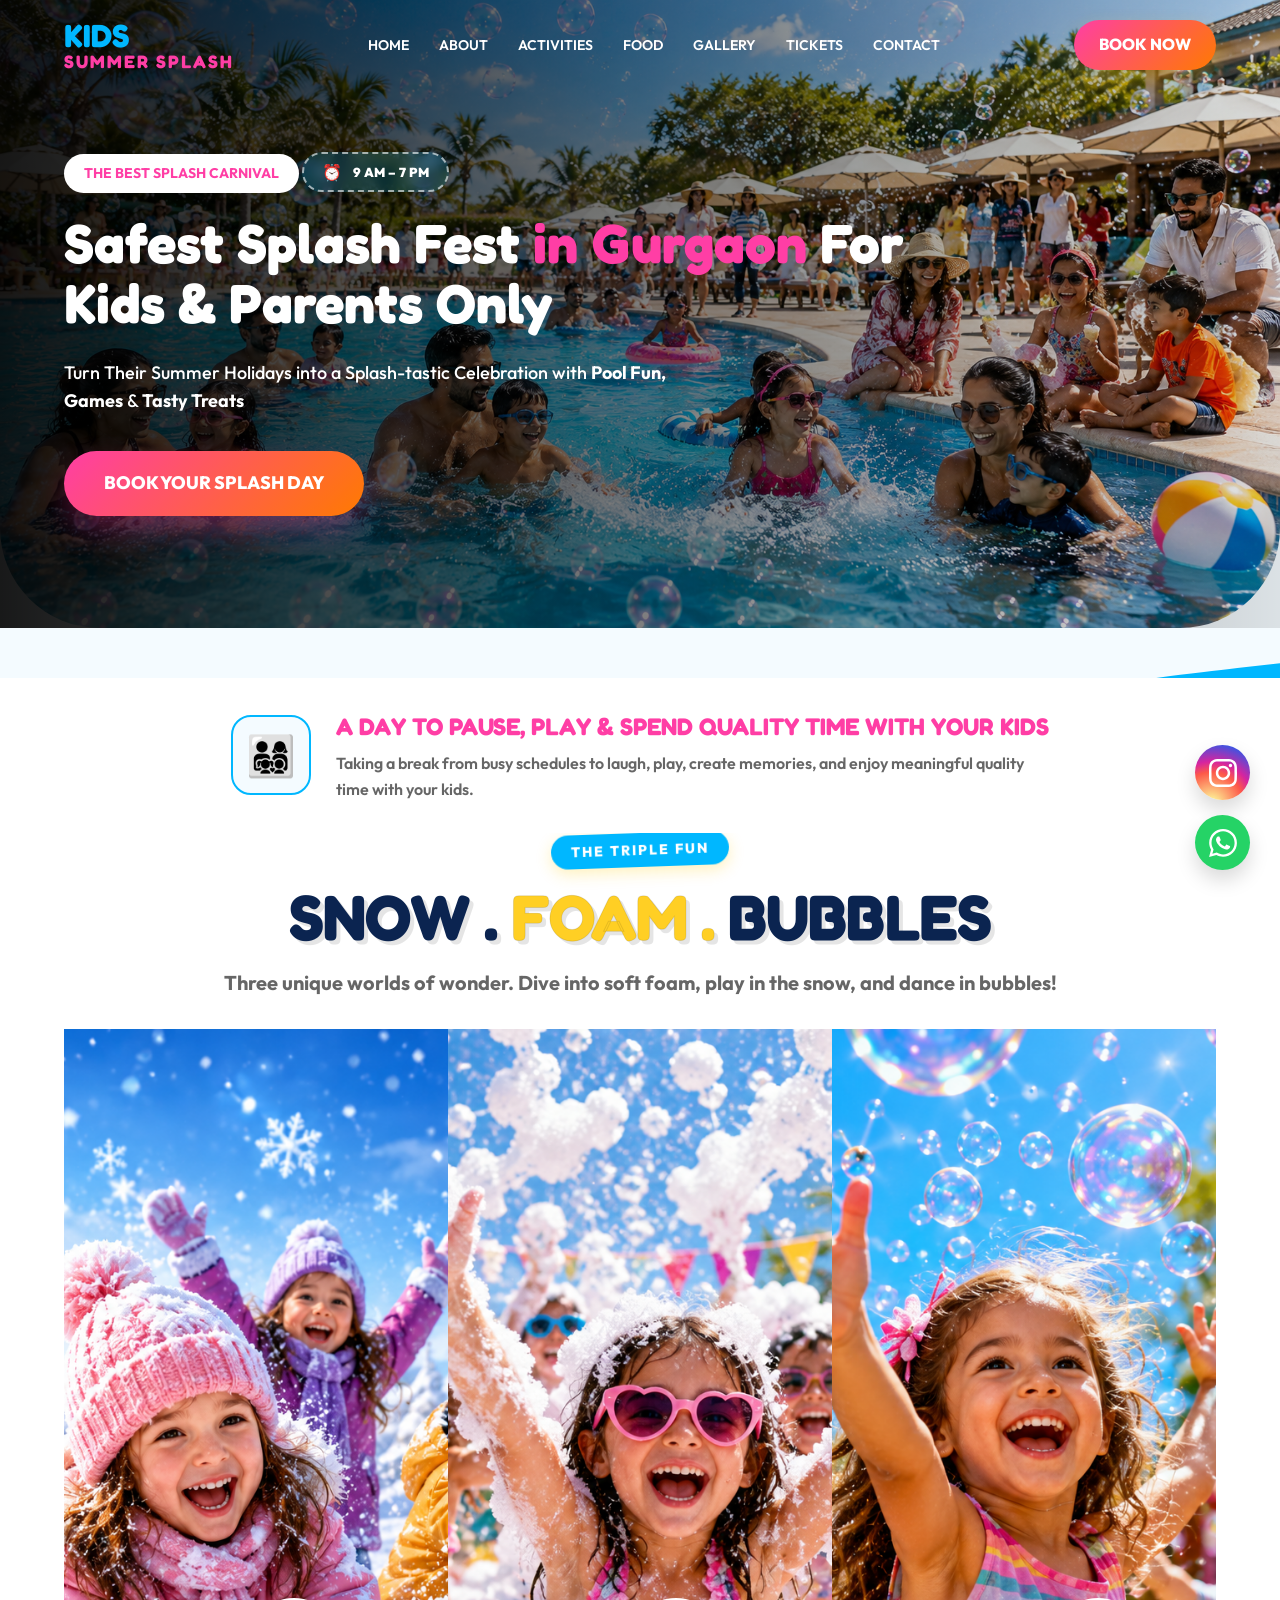
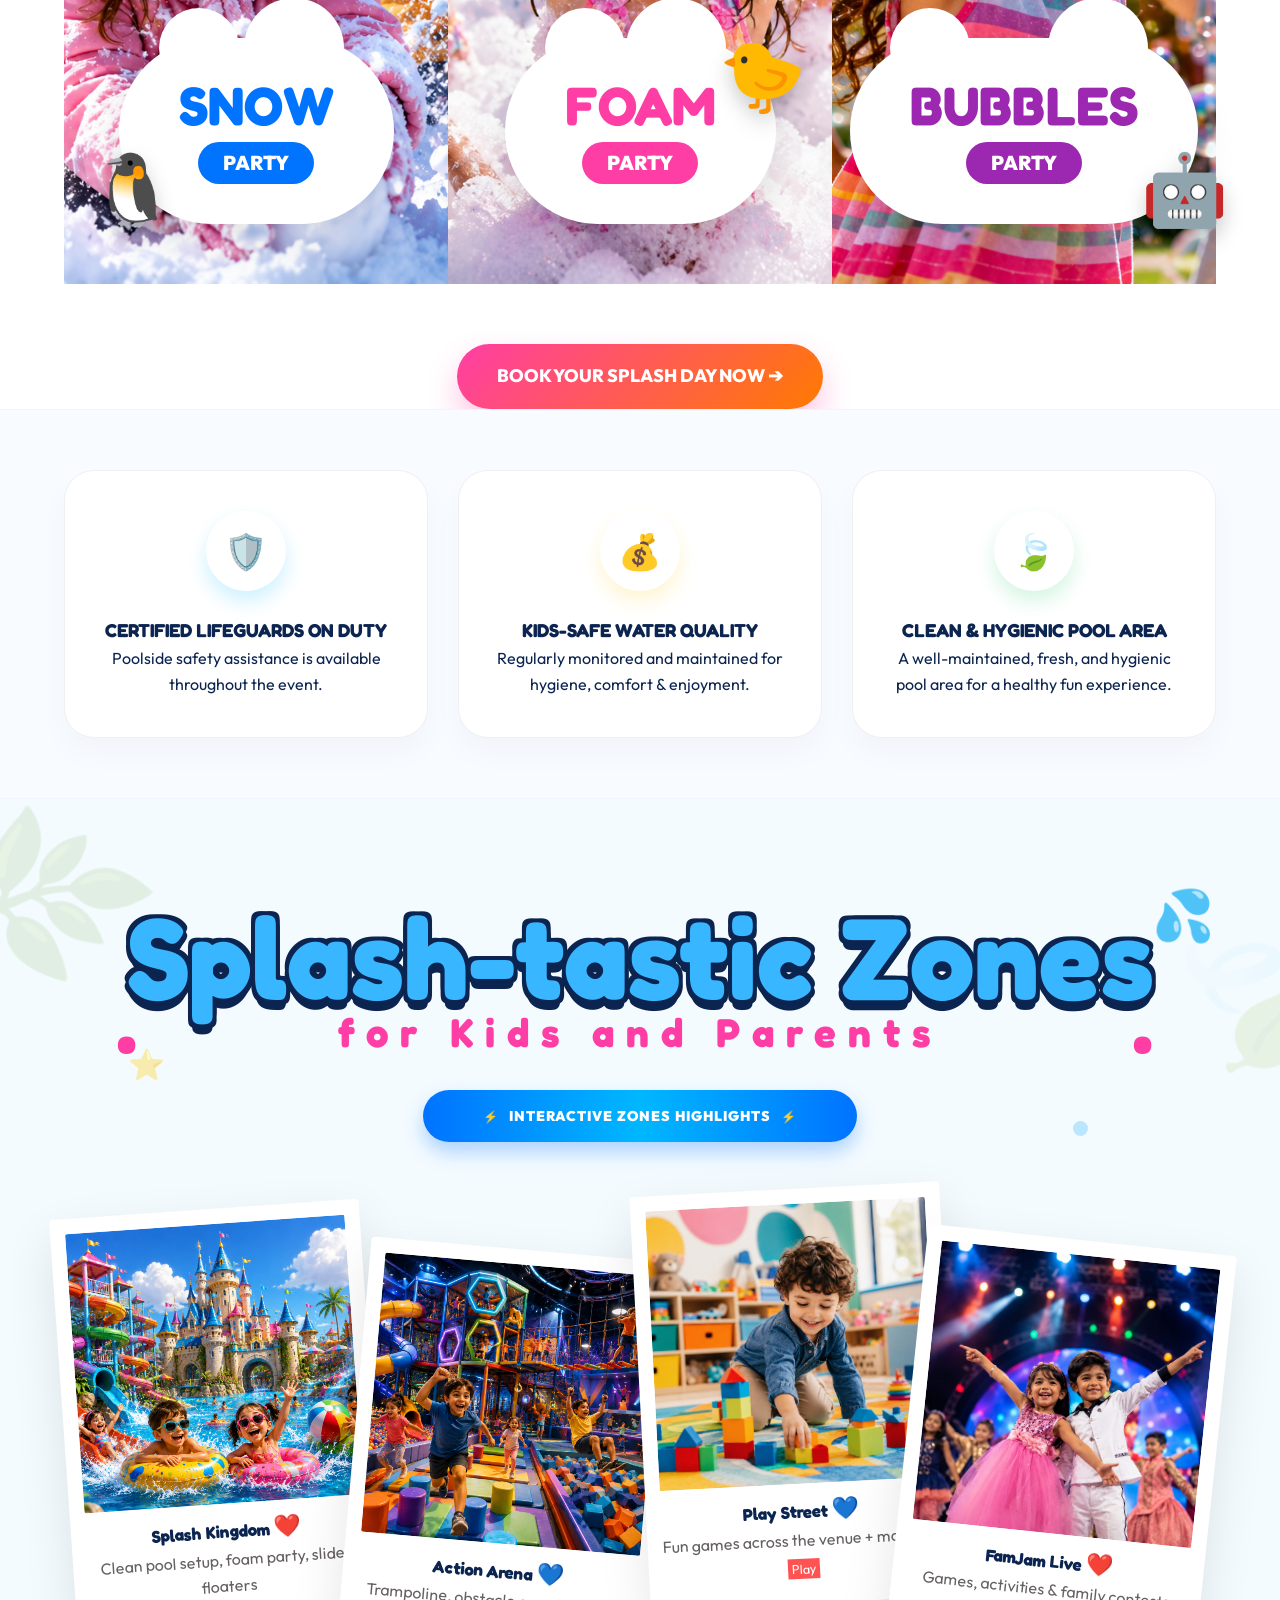
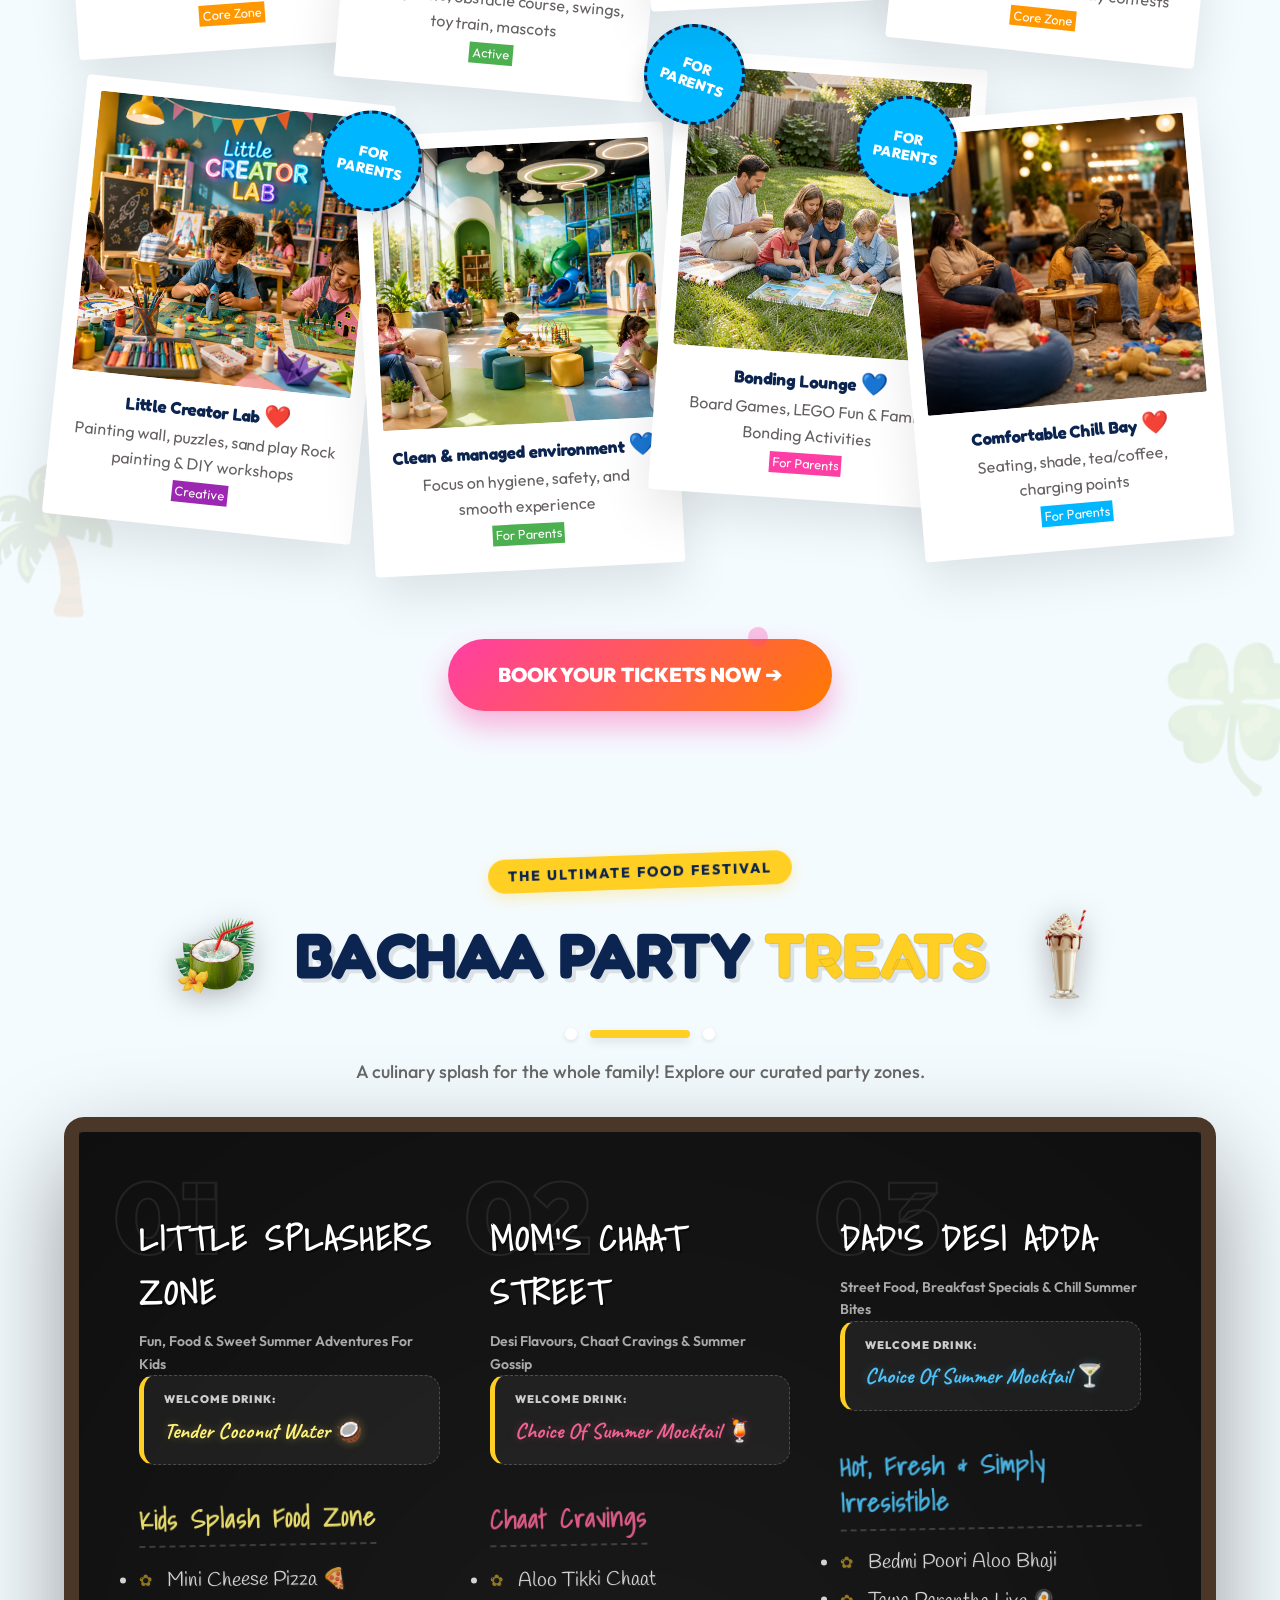
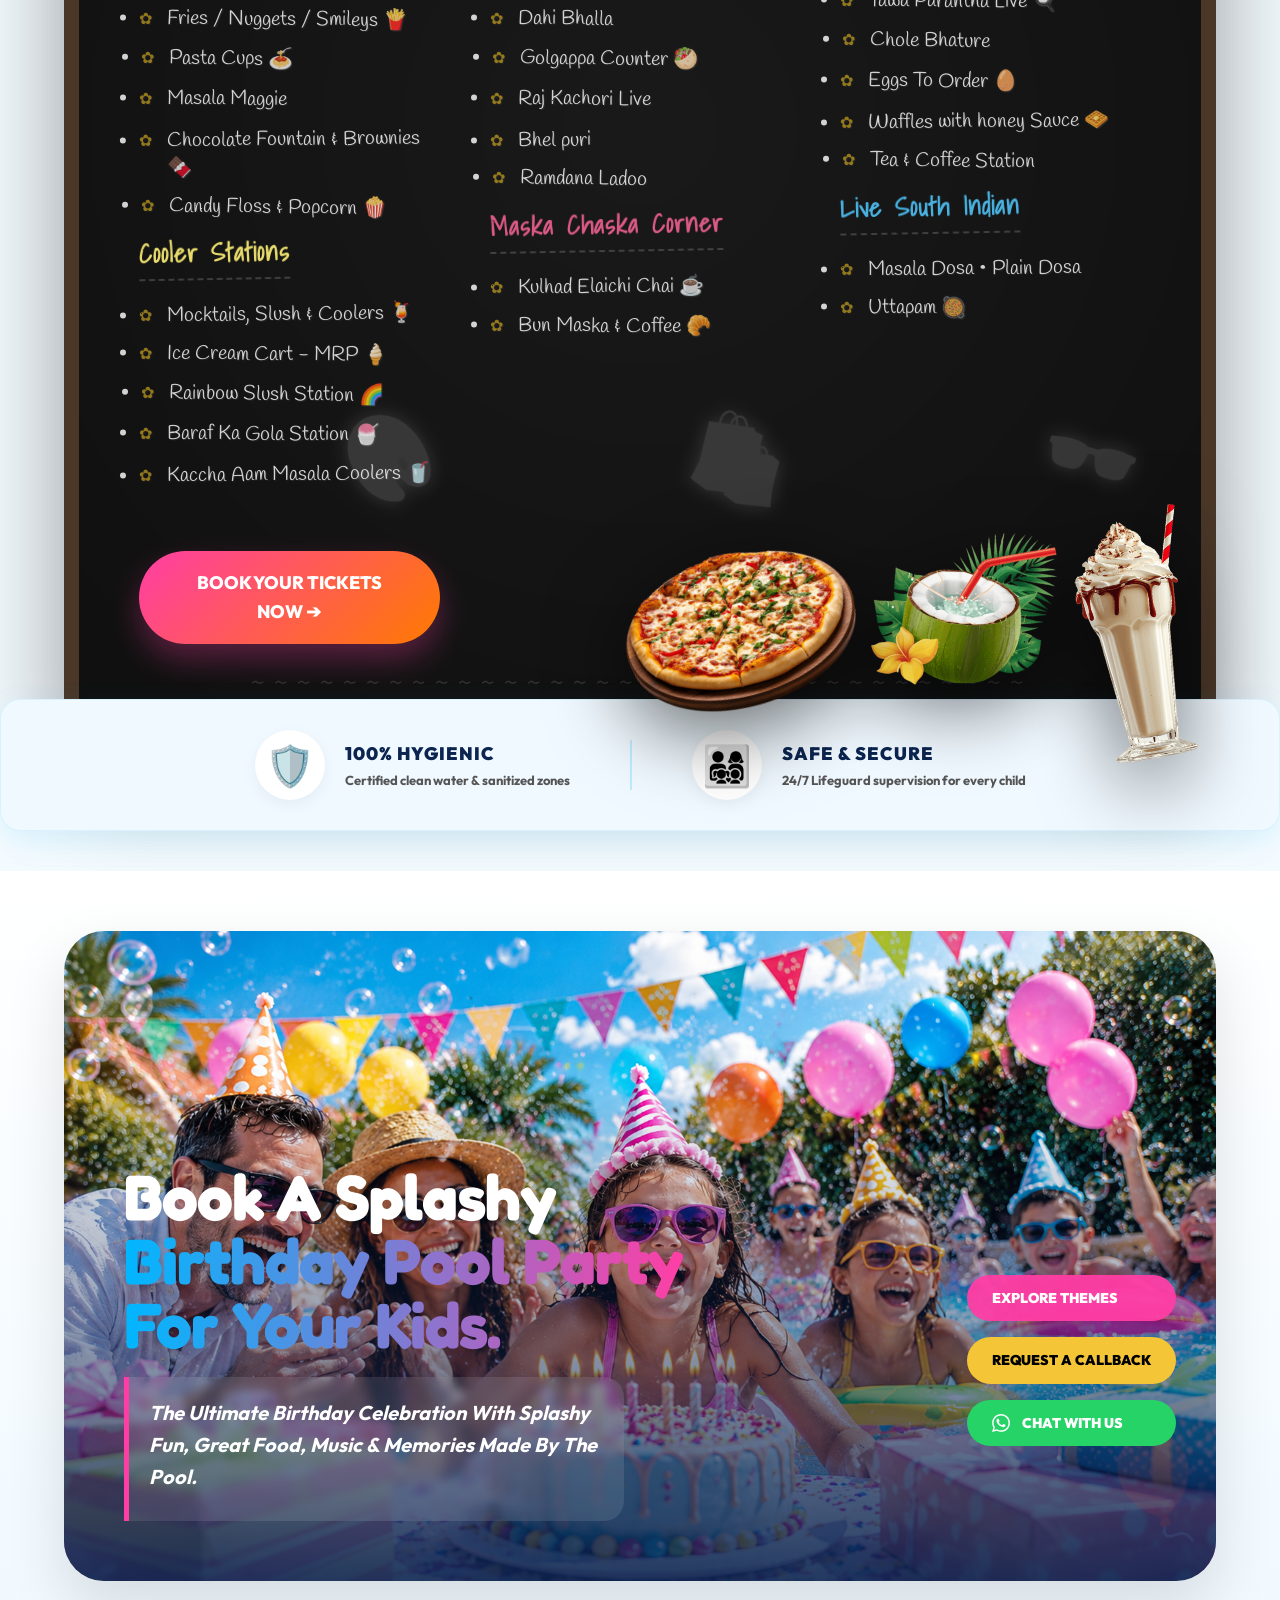
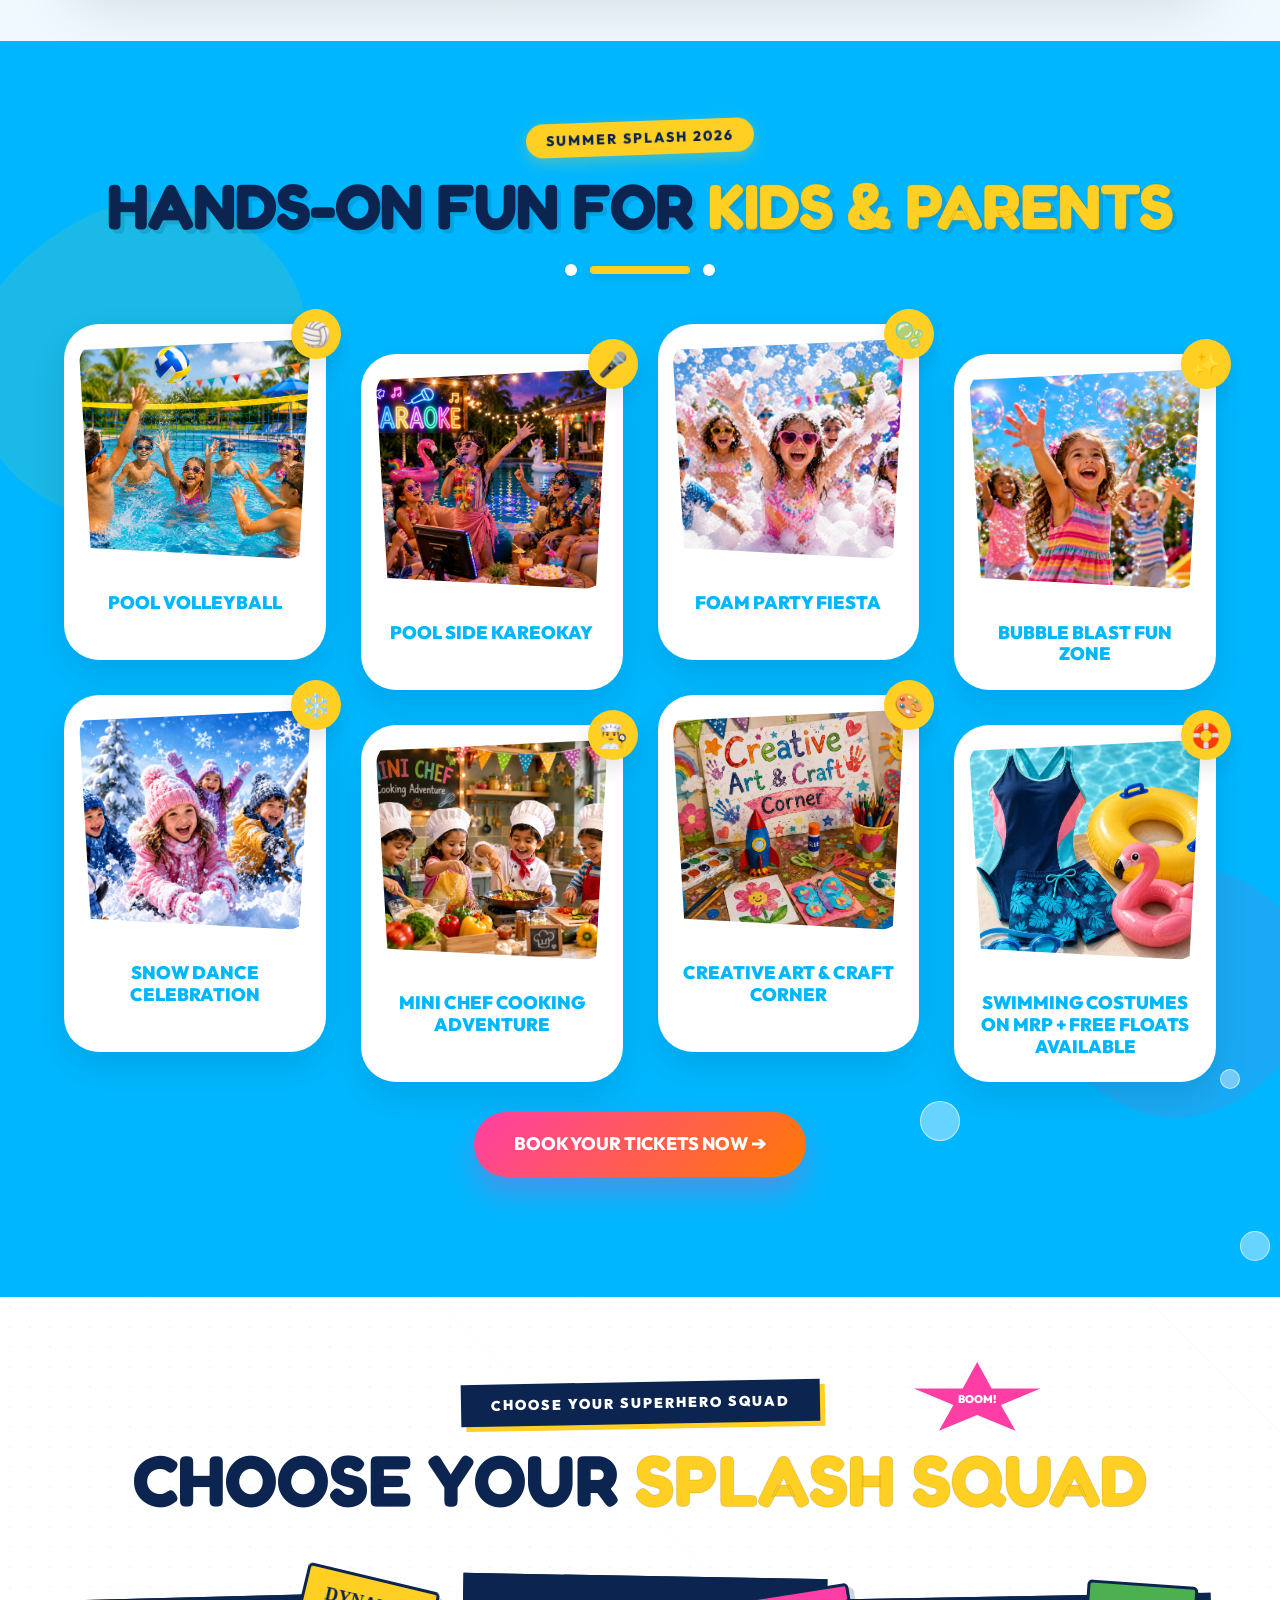
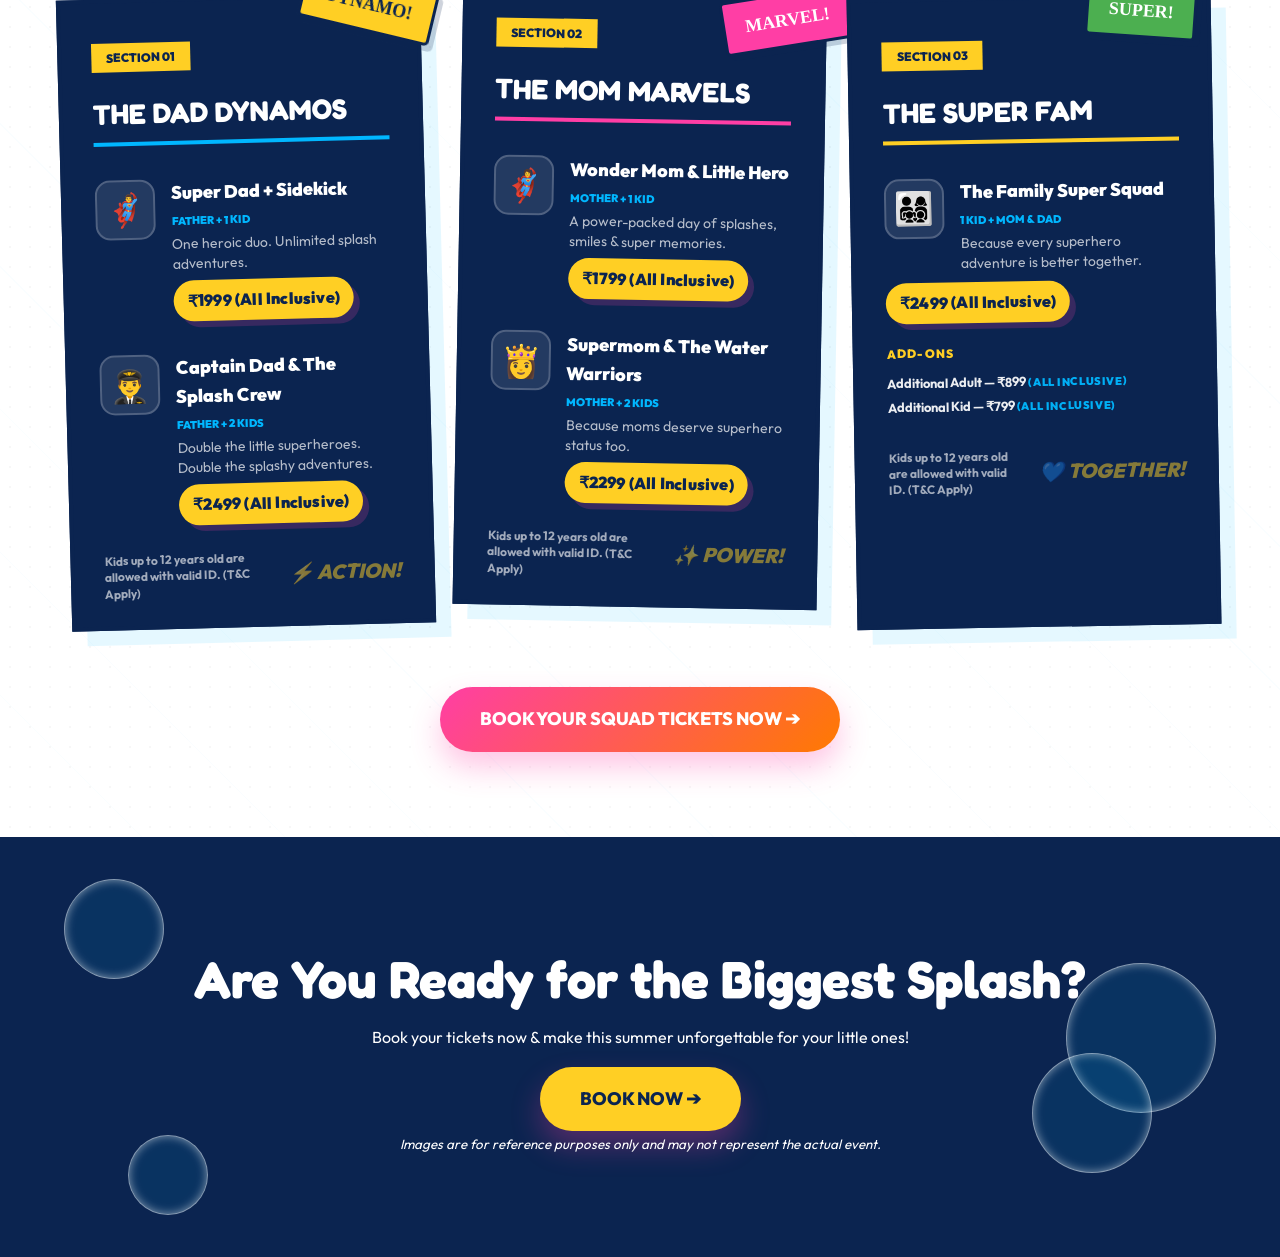
<file: index.html>
<!DOCTYPE html>
<html lang="en">

<head>
  <meta charset="UTF-8" />
  <meta name="viewport" content="width=device-width, initial-scale=1.0" />
  <title>KIDS SUMMER SPLASH | Ultimate Pool Party</title>
  <link rel="preconnect" href="https://fonts.googleapis.com">
  <link rel="stylesheet" href="styles.css">
  <link rel="preconnect" href="https://fonts.gstatic.com" crossorigin>
  <link
    href="https://fonts.googleapis.com/css2?family=Outfit:wght@300;400;500;600;700;800;900&family=Fredoka:wght@400;500;600;700&family=Gochi+Hand&family=Caveat:wght@400;700&family=Permanent+Marker&family=Handlee&family=Shadows+Into+Light&display=swap"
    rel="stylesheet">
</head>

<body>

  <!-- Chalk Filter -->
  <svg style="display:none;">
    <filter id="chalk-effect">
      <feTurbulence type="fractalNoise" baseFrequency="0.5" numOctaves="5" result="noise" />
      <feDisplacementMap in="SourceGraphic" in2="noise" scale="1.5" />
    </filter>
  </svg>

  <!-- Full Page Particle Animations -->
  <div class="full-page-particles" aria-hidden="true">
    <div class="particle bubble bubble-pink pb-1"></div>
    <div class="particle bubble bubble-blue pb-2"></div>
    <div class="particle bubble bubble-yellow pb-3"></div>
    <div class="particle bubble bubble-purple pb-4"></div>
    <div class="particle bubble bubble-blue pb-5"></div>
    <div class="particle bubble bubble-pink pb-6"></div>
    <div class="particle bubble bubble-purple pb-7"></div>
    <div class="particle bubble bubble-yellow pb-8"></div>
    <!-- Foam -->
    <div class="particle foam foam-pink pf-1"></div>
    <div class="particle foam foam-blue pf-2"></div>
    <div class="particle foam foam-yellow pf-3"></div>
    <div class="particle foam foam-pink pf-4"></div>
    <!-- Snow -->
    <div class="particle snow snow-blue ps-1"></div>
    <div class="particle snow snow-pink ps-2"></div>
    <div class="particle snow snow-mint ps-3"></div>
    <div class="particle snow snow-yellow ps-4"></div>
    <div class="particle snow snow-pink ps-5"></div>
    <div class="particle snow snow-blue ps-6"></div>
    <div class="particle snow snow-mint ps-7"></div>
    <div class="particle snow snow-yellow ps-8"></div>
  </div>

  <nav>
    <div class="container nav-flex">
      <div class="logo">KIDS <span>SUMMER SPLASH</span></div>
      <ul class="nav-links">
        <li><a href="#">Home</a></li>
        <li><a href="#">About</a></li>
        <li><a href="#">Activities</a></li>
        <li><a href="#">Food</a></li>
        <li><a href="#">Gallery</a></li>
        <li><a href="#">Tickets</a></li>
        <li><a href="#">Contact</a></li>
      </ul>
      <a href="#" class="book-btn">BOOK NOW</a>
    </div>
  </nav>

  <section class="hero">
    <div class="container">
      <div class="hero-content">
        <div class="hero-tag">The Best Splash Carnival</div>
        <div class="timing-highlight" aria-label="Event timing">
          <span class="time-icon" aria-hidden="true">⏰</span>
          <span class="time-text">9 AM – 7 PM</span>
        </div>

        <h1>Safest Splash Fest <span> in Gurgaon </span>For Kids & Parents Only </h1>
        <p>Turn Their Summer Holidays into a Splash-tastic Celebration with <b>Pool Fun,<br></b> <b>Games</b> & <b>Tasty
            Treats</b></p>

        <!-- <div class="hero-icons">
          <div class="hero-icon-item">
            <div class="icon-circle">🌊</div>
            <p>Pool Fun</p>
          </div>
          <div class="hero-icon-item">
            <div class="icon-circle">👨‍👩‍👧‍👦</div>
            <p>Family Time</p>
          </div>
          <div class="hero-icon-item">
            <div class="icon-circle">🛡️</div>
            <p>Safe & Secure</p>
          </div>
          <div class="hero-icon-item">
            <div class="icon-circle">🍔</div>
            <p>Special Food</p>
          </div>
          <div class="hero-icon-item">
            <div class="icon-circle">🎾</div>
            <p>Activities</p>
          </div>
        </div> -->

        <a href="#" class="main-cta">BOOK YOUR SPLASH DAY</a>
      </div>
    </div>
  </section>

  <div class="wave-container">
    <div class="wave"></div>
  </div>

  <section class="exclusivity-bar">
    <div class="container">
      <div class="exclusivity-content">
        <div class="exclusivity-icon">👨‍👩‍👧‍👦</div>
        <div>
          <h3>A Day to Pause, Play & Spend Quality Time with Your Kids </h3>
          <p>Taking a break from busy schedules to laugh, play, create memories, and enjoy meaningful quality time with
            your kids.</p>
        </div>
      </div>
    </div>
  </section>



  <!-- Experience The Magic Section -->
  <section class="magic-trio">
    <div class="container">
      <div class="section-header">
        <span class="header-badge blue-badge">The Triple Fun</span>
        <h2 class="dark-text">SNOW . <span class="text-gradient">FOAM . </span> BUBBLES</h2>
        <p class="sub-header-p">Three unique worlds of wonder. Dive
          into soft foam, play in the snow, and dance in bubbles!</p>
      </div>

      <div class="wavy-container">
        <!-- Snow Panel -->
        <div class="wavy-panel p-snow">
          <img src="snow.png" alt="Snow" class="panel-bg">
          <div class="cloud-header">
            <div class="m-mascot m-penguin">🐧</div>
            <h3 class="snow-text">SNOW</h3>
            <span class="party-pill snow-pill">PARTY</span>
          </div>
        </div>

        <!-- Foam Panel -->
        <div class="wavy-panel p-foam">
          <img src="foam.png" alt="Foam" class="panel-bg">
          <div class="cloud-header">
            <div class="m-mascot m-duck">🐤</div>
            <h3 class="foam-text">FOAM</h3>
            <span class="party-pill foam-pill">PARTY</span>
          </div>
        </div>

        <!-- Bubbles Panel -->
        <div class="wavy-panel p-bubbles">
          <img src="bubbles.png" alt="Bubbles" class="panel-bg">
          <div class="cloud-header">
            <div class="m-mascot m-robot">🤖</div>
            <h3 class="bubble-text">BUBBLES</h3>
            <span class="party-pill bubble-pill">PARTY</span>
          </div>
        </div>
      </div>
      <!-- CTA Button -->
      <div class="trio-cta-wrap" style="text-align: center; margin-top: 60px;">
        <a href="#" class="main-cta">BOOK YOUR SPLASH DAY NOW ➔</a>
      </div>
    </div>
  </section>

  <!-- Worth & Safety Section -->
  <section class="trust-worth-section">
    <div class="container">
      <div class="trust-grid">
        <!-- 01: Safety -->
        <div class="trust-card-premium">
          <div class="t-icon-box blue-glow">🛡️</div>
          <div class="t-info">
            <h3>Certified Lifeguards On Duty </h3>
            <p>Poolside safety assistance is available throughout the event.</p>
          </div>
        </div>

        <!-- 02: Worth -->
        <div class="trust-card-premium">
          <div class="t-icon-box gold-glow">💰</div>
          <div class="t-info">
            <h3>Kids-Safe Water Quality </h3>
            <p>Regularly monitored and maintained for hygiene, comfort & enjoyment.</p>
          </div>
        </div>

        <!-- 03: No Harmful -->
        <div class="trust-card-premium">
          <div class="t-icon-box green-glow">🍃</div>
          <div class="t-info">
            <h3>Clean & Hygienic Pool Area </h3>
            <p>A well-maintained, fresh, and hygienic pool area for a healthy fun experience.</p>
          </div>
        </div>
      </div>
    </div>
  </section>
  <section class="gallery-creative" id="gallery">
    <!-- Background Elements -->
    <div class="decor-foliage leaf-tl">🌿</div>
    <div class="decor-foliage leaf-tr">🍃</div>
    <div class="decor-foliage leaf-bl">🌴</div>
    <div class="decor-foliage leaf-br">🍀</div>
    <div class="decor-star s1">⭐</div>
    <div class="decor-star s2">✨</div>
    <div class="decor-dot d1"></div>
    <div class="decor-dot d2"></div>
    <div class="decor-dot d3"></div>
    <div class="decor-dot d4"></div>
    <div class="decor-dot d5"></div>

    <div class="container">
      <div class="gallery-header-final">
        <div class="title-wrap-final">
          <h2 class="splash-bubbly">Splash-tastic Zones <span>for Kids and Parents </span></h2>
          <div class="splash-drops">💦</div>
        </div>
        <div class="blue-ribbon">
          <div class="ribbon-text">INTERACTIVE ZONES HIGHLIGHTS</div>
        </div>
      </div>

      <div class="moments-grid-creative">
        <!-- Card 1 -->
        <div class="m-card mc-1">
          <div class="p-frame">
            <img src="splash-kingdom.png" alt="Beach">
            <div class="p-info">Splash Kingdom <span class="h-icon">❤️</span></div>
            <p>Clean pool setup, foam party, slides, <br> floaters</p>
            <span class="badge-orange badge">Core Zone</span>
          </div>
        </div>

        <!-- Card 2 -->
        <div class="m-card mc-2">
          <div class="p-frame">
            <img src="action-arena.png" alt="Pool">
            <div class="p-info">Action Arena <span class="h-icon blue-h">💙</span></div>
            <p>Trampoline, obstacle course, swings, <br>toy train, mascots</p>
            <span class="badge-green badge">Active</span>
          </div>
        </div>

        <!-- Card 3 -->
        <div class="m-card mc-3">
          <div class="p-frame">
            <img src="creater-lab.png" alt="Summer">
            <div class="p-info">Little Creator Lab <span class="h-icon">❤️</span></div>
            <p>Painting wall, puzzles, sand play
              Rock <br> painting & DIY workshops
            </p>
            <span class="badge-purple badge">Creative</span>
          </div>
        </div>

        <!-- Card 4 -->
        <div class="m-card mc-4">
          <div class="p-frame">
            <div class="exclusivity-badge">FOR<br> PARENTS</div>
            <img src="clean.png" alt="Deep">
            <div class="p-info">Clean & managed environment <span class="h-icon blue-h">💙</span></div>
            <p>Focus on hygiene, safety, and <br> smooth experience</p>
            <span class="badge-green badge">For Parents</span>
          </div>
        </div>

        <!-- Card 5 -->
        <div class="m-card mc-5">
          <div class="p-frame">
            <img src="family-games.png" alt="Smile">
            <div class="exclusivity-badge">FOR<br> PARENTS</div>
            <div class="p-info">Bonding Lounge <span class="h-icon blue-h">💙</span></div>
            <p>Board Games, LEGO Fun & Family <br> Bonding Activities</p>
            <span class="badge-pink badge">For Parents</span>
          </div>
        </div>

        <!-- Card 6 -->
        <div class="m-card mc-6">
          <div class="p-frame">
            <img src="comfortable.jpeg" alt="Kids">
            <div class="exclusivity-badge">FOR<br> PARENTS</div>
            <div class="p-info">Comfortable Chill Bay <span class="h-icon">❤️</span></div>
            <p>Seating, shade, tea/coffee, <br>charging points</p>
            <span class="blue-badge badge">For Parents</span>
          </div>
        </div>

        <!-- Card 7 -->
        <div class="m-card mc-7">
          <div class="p-frame">
            <img src="play-lane.jpeg" alt="Bubbles">
            <div class="p-info">Play Street <span class="h-icon blue-h">💙</span></div>
            <p>Fun games across the venue + magician</p>
            <span class="badge-red badge">Play</span>
          </div>
        </div>

        <!-- Card 8 -->
        <div class="m-card mc-8">
          <div class="p-frame">
            <img src="stage-show.jpeg" alt="Ice Cream">
            <div class="p-info">FamJam Live <span class="h-icon">❤️</span></div>
            <p>Games, activities & family contests</p>
            <span class="badge-orange badge">Core Zone</span>
          </div>
        </div>
      </div>

      <div class="more-memories-btn-wrap">
        <a href="#" class="btn-more-final">
          BOOK YOUR TICKETS NOW ➔
        </a>
      </div>
    </div>
  </section>



  <!-- Family Bonding Section -->
  <!-- <section class="family-bonding">
    <div class="decor-heart-bg">❤️</div>
    <div class="container">
      <div class="bonding-grid">
        <div class="bonding-content">
          <div class="header-badge" style="background: #ff3ea5; color: #fff;">Family First</div>
          <h2>PURE JOY. <br><span style="color: #0b2450;">PURE BONDING.</span></h2>
          <p>Because the best part of the splash is the smiles you share. Create memories that your kids will cherish
            forever in our dedicated family play zones.</p>

          <div class="bonding-cards">
            <div class="b-card">
              <div class="b-icon">👨‍👩‍👧‍👦</div>
              <h4>Play Together</h4>
              <p>Slides and splash zones designed for parents to join the fun.</p>
            </div>
            <div class="b-card">
              <div class="b-icon">📸</div>
              <h4>Capture Love</h4>
              <p>Dedicated photo zones for those perfect family portraits.</p>
            </div>
            <div class="b-card">
              <div class="b-icon">🤗</div>
              <h4>Grow Closer</h4>
              <p>Unplug from screens and connect through active, joyful play.</p>
            </div>
            <div class="b-card">
              <div class="b-icon">🎈</div>
              <h4>Celebrations</h4>
              <p>Host the most memorable family birthdays in the city.</p>
            </div>
          </div>
        </div>

        <div class="bonding-image-wrap">
          <div class="floating-heart h1">❤️</div>
          <div class="floating-heart h2">💖</div>
          <img src="https://images.unsplash.com/photo-1596464716127-f2a82984de30?q=80&w=1000&auto=format&fit=crop"
            alt="Family Bonding" class="bonding-main-img">
        </div>
      </div>
    </div>
  </section> -->




  <!-- Master Chef Kids Menu Section (Image Match) -->
  <section class="bachaa-menu-board">
    <div class="container">
      <div class="section-header">
        <span class="header-badge">THE ULTIMATE FOOD FESTIVAL</span>
        <div class="header-main-title">
          <div class="header-decor decor-left shake-anim">
            <img src="coconut.png" alt="Coconut Icon">
          </div>
          <h2>Bachaa Party <span class="text-gradient">Treats</span></h2>
          <div class="header-decor decor-right shake-anim">
            <img src="shake.png" alt="Milkshake Icon">
          </div>
        </div>
        <div class="header-line"></div>
        <p class="section-subtitle">A culinary splash for the whole family! Explore our curated party zones.</p>
      </div>

      <div class="big-menu-card">
        <div class="menu-texture"></div>

        <!-- Category 1: Little Splashers -->
        <div class="menu-zone zone-kids">
          <div class="zone-header">
            <div class="zone-number">01</div>
            <h3>LITTLE SPLASHERS ZONE</h3>
            <p>Fun, Food & Sweet Summer Adventures For Kids</p>
          </div>
          <div class="welcome-drink">
            <span class="label">WELCOME DRINK:</span>
            <span class="drink-name">Tender Coconut Water 🥥</span>
          </div>
          <div class="menu-items-grid">
            <div class="menu-sub-section">
              <h4 class="handwriting">Kids Splash Food Zone</h4>
              <ul class="handwriting">
                <li>Mini Cheese Pizza 🍕</li>
                <li>Fries / Nuggets / Smileys 🍟</li>
                <li>Pasta Cups 🍝</li>
                <li>Masala Maggie</li>
                <li>Chocolate Fountain & Brownies 🍫</li>
                <li>Candy Floss & Popcorn 🍿</li>
              </ul>
            </div>
            <div class="menu-sub-section">
              <h4 class="handwriting">Cooler Stations</h4>
              <ul class="handwriting">
                <li>Mocktails, Slush & Coolers 🍹</li>
                <li>Ice Cream Cart - MRP 🍦</li>
                <li>Rainbow Slush Station 🌈</li>
                <li>Baraf Ka Gola Station 🍧</li>
                <li>Kaccha Aam Masala Coolers 🥤</li>
              </ul>
            </div>
          </div>
          <div class="zone-doodle">🎨</div>
        </div>

        <!-- Category 2: Mom's Chaat Street -->
        <div class="menu-zone zone-moms">
          <div class="zone-header">
            <div class="zone-number">02</div>
            <h3>MOM’S CHAAT STREET</h3>
            <p>Desi Flavours, Chaat Cravings & Summer Gossip</p>
          </div>
          <div class="welcome-drink">
            <span class="label">WELCOME DRINK:</span>
            <span class="drink-name">Choice Of Summer Mocktail 🍹</span>
          </div>
          <div class="menu-items-grid">
            <div class="menu-sub-section">
              <h4 class="handwriting">Chaat Cravings</h4>
              <ul class="handwriting">
                <li>Aloo Tikki Chaat</li>
                <li>Dahi Bhalla</li>
                <li>Golgappa Counter 🥙</li>
                <li>Raj Kachori Live</li>
                <li>Bhel puri</li>
                <li>Ramdana Ladoo</li>
              </ul>
            </div>
            <div class="menu-sub-section">
              <h4 class="handwriting">Maska Chaska Corner</h4>
              <ul class="handwriting">
                <li>Kulhad Elaichi Chai ☕</li>
                <li>Bun Maska & Coffee 🥐</li>
              </ul>
            </div>
          </div>
          <div class="zone-doodle">🛍️</div>
        </div>

        <!-- Category 3: Dad's Desi Adda -->
        <div class="menu-zone zone-dads">
          <div class="zone-header">
            <div class="zone-number">03</div>
            <h3>DAD’S DESI ADDA</h3>
            <p>Street Food, Breakfast Specials & Chill Summer Bites</p>
          </div>
          <div class="welcome-drink">
            <span class="label">WELCOME DRINK:</span>
            <span class="drink-name">Choice Of Summer Mocktail 🍸</span>
          </div>
          <div class="menu-items-grid">
            <div class="menu-sub-section">
              <h4 class="handwriting">Hot, Fresh & Simply Irresistible</h4>
              <ul class="handwriting">

                <li>Bedmi Poori Aloo Bhaji</li>
                <li>Tawa Parantha Live 🍳</li>
                <li>Chole Bhature</li>
                <li>Eggs To Order 🥚</li>
                <li>Waffles with honey Sauce 🧇</li>
                <li>Tea & Coffee Station</li>
              </ul>
            </div>
            <div class="menu-sub-section">
              <h4 class="handwriting">Live South Indian</h4>
              <ul class="handwriting">
                <li>Masala Dosa • Plain Dosa</li>
                <li>Uttapam 🥘</li>
              </ul>
            </div>
          </div>
          <div class="zone-doodle">🕶️</div>
        </div>
        <!-- CTA Button -->
        <div class="menu-cta-wrap mt-0">
          <a href="#" class="main-cta">BOOK YOUR TICKETS NOW ➔</a>
        </div>

        <!-- Big Corner Decor (Overlapping Duo) -->
        <div class="board-corner-decor">
          <img src="shake.png" alt="Big Milkshake">
        </div>
        <div class="board-corner-extra">
          <img src="coconut.png" alt="Big Coconut">
        </div>
        <div class="board-corner-pizza">
          <img src="pizza.png" alt="Big Pizza">
        </div>
      </div>
    </div>
  </section>




  <!-- Highlighted Hygiene & Safety Section -->
  <div class="safety-spotlight">
    <div class="container spotlight-flex">
      <div class="spotlight-item h-sparkle">
        <div class="s-icon">🛡️</div>
        <div class="s-text">
          <h4>100% HYGIENIC</h4>
          <p>Certified clean water & sanitized zones</p>
        </div>
      </div>
      <div class="spotlight-divider"></div>
      <div class="spotlight-item h-shield">
        <div class="s-icon">👨‍👩‍👧‍👦</div>
        <div class="s-text">
          <h4>SAFE & SECURE</h4>
          <p>24/7 Lifeguard supervision for every child</p>
        </div>
      </div>
    </div>
  </div>


  </section>

  <!-- Happy Parents & Crowd Section (Minimalist High-Impact) -->
  <section class="crowd-section-minimal">
    <div class="container">
      <div class="crowd-hero-box">
        <!-- Large Image Area -->
        <div class="crowd-img-large">
          <img src="birthday.png" alt="Summer Camp Fun">

          <!-- Minimal Content Overlay -->
          <div class="crowd-overlay-content">
            <h2 class="hero-title-light">Book A Splashy <br><span>Birthday Pool Party <br>For Your Kids.</span></h2>
            <div class="mini-testimonial">
              <p>The Ultimate Birthday Celebration With Splashy Fun, Great Food, Music & Memories Made By The Pool.</p>
            </div>
            <div class="live-status">
              <a href="#" class="">Explore Themes</a>
              <a href="#" class="">Request a Callback</a>
              <a href="https://wa.me/911234567890?text=Hi! I want to book a Splashy Birthday Pool Party for my kids."
                class="wa-status-btn" target="_blank">
                <span class="wa-icon-mini">
                  <svg viewBox="0 0 24 24" xmlns="http://www.w3.org/2000/svg" width="18" height="18">
                    <path
                      d="M.057 24l1.687-6.163c-1.041-1.804-1.588-3.849-1.587-5.946.003-6.556 5.338-11.891 11.893-11.891 3.181.001 6.167 1.24 8.413 3.488 2.245 2.248 3.481 5.236 3.48 8.414-.003 6.557-5.338 11.892-11.893 11.892-1.99-.001-3.951-.5-5.688-1.448l-6.305 1.654zm6.597-3.807c1.676.995 3.276 1.591 5.392 1.592 5.448 0 9.886-4.434 9.889-9.885.002-5.462-4.415-9.89-9.881-9.892-5.452 0-9.887 4.434-9.889 9.884-.001 2.225.651 3.891 1.746 5.634l-.999 3.648 3.742-.981zm11.387-5.464c-.074-.124-.272-.198-.57-.347-.297-.149-1.758-.868-2.031-.967-.272-.099-.47-.149-.669.149-.198.297-.768.967-.941 1.165-.173.198-.347.223-.644.074-.297-.149-1.255-.462-2.39-1.475-.883-.788-1.48-1.761-1.653-2.059-.173-.297-.018-.458.13-.606.134-.133.297-.347.446-.521.151-.172.2-.296.3-.495.099-.198.05-.372-.025-.521-.075-.148-.669-1.611-.916-2.206-.242-.579-.487-.501-.669-.51l-.57-.01c-.198 0-.52.074-.792.372s-1.04 1.016-1.04 2.479 1.065 2.876 1.213 3.074c.149.198 2.095 3.2 5.076 4.487.709.306 1.263.489 1.694.626.712.226 1.36.194 1.872.118.571-.085 1.758-.719 2.006-1.413.248-.695.248-1.29.173-1.414z"
                      fill="currentColor" />
                  </svg>
                </span>
                Chat with Us
              </a>
            </div>
          </div>
        </div>
      </div>
    </div>
  </section>

  <section class="activities">
    <div class="girl-bubbles-decor">

      <div class="decor-bubbles">
        <span class="db-1"></span>
        <span class="db-2"></span>
        <span class="db-3"></span>
      </div>
    </div>
    <div class="container">
      <div class="section-header">
        <span class="header-badge">Summer Splash 2026</span>
        <h2>Hands-On Fun for <span class="text-gradient">Kids & Parents</span></h2>
        <div class="header-line"></div>
      </div>
      <div class="activities-decor">
        <div class="blob-decor blob-1">
          <svg viewBox="0 0 200 200" xmlns="http://www.w3.org/2000/svg">
            <path fill="#FFCF24"
              d="M44.7,-76.4C58.1,-69.2,70.1,-58.5,77.4,-45.4C84.7,-32.4,87.3,-16.2,85.2,-1.2C83.1,13.8,76.3,27.6,67.7,40.1C59.1,52.6,48.7,63.8,36.1,70.1C23.5,76.4,8.7,77.8,-5.5,76.9C-19.8,75.9,-33.5,72.6,-45.5,65.6C-57.5,58.6,-67.7,47.9,-74.6,35.4C-81.5,22.9,-85,8.6,-83.4,-5.1C-81.8,-18.8,-75.1,-32,-65.8,-43.3C-56.5,-54.6,-44.6,-64,-31.6,-71.4C-18.6,-78.8,-4.5,-84.2,10.1,-82.5C24.7,-80.8,44.7,-76.4Z"
              transform="translate(100 100)" />
          </svg>
        </div>
        <div class="blob-decor blob-2">
          <svg viewBox="0 0 200 200" xmlns="http://www.w3.org/2000/svg">
            <path fill="#FF3EA5"
              d="M38.1,-64.2C50.3,-58.1,61.7,-49.6,69.5,-38.4C77.4,-27.1,81.7,-13.6,81.4,-0.2C81.1,13.2,76.1,26.4,68.3,37.6C60.5,48.8,50,58,37.9,64.4C25.8,70.8,12.9,74.5,0.4,73.8C-12.1,73.1,-24.1,68,-35.1,61C-46.1,53.9,-56.1,44.8,-63.3,33.8C-70.5,22.8,-74.9,9.8,-74.3,-3.1C-73.7,-16.1,-68,-29,-59.5,-39.9C-51,-50.8,-39.6,-59.7,-27.4,-65.8C-15.2,-71.9,-2.1,-75.2,10.1,-71.6C22.3,-68,38.1,-64.2Z"
              transform="translate(100 100)" />
          </svg>
        </div>
      </div>

      <div class="activities-grid">
        <div class="activity-card">
          <div class="act-icon">🏐</div>
          <img src="volleyball.png" alt="Water Slides">
          <h4>Pool Volleyball </h4>
        </div>
        <div class="activity-card">
          <div class="act-icon">🎤</div>
          <img src="karaok.png" alt="Pool Games">
          <h4>Pool side Kareokay</h4>
        </div>
        <div class="activity-card">
          <div class="act-icon">🫧</div>
          <img src="foam.png" alt="Foam Party">
          <h4>Foam Party Fiesta</h4>
        </div>
        <div class="activity-card">
          <div class="act-icon">✨</div>
          <img src="bubbles.png" alt="Treasure Hunt">
          <h4>Bubble Blast Fun Zone</h4>
        </div>
        <div class="activity-card">
          <div class="act-icon">❄️</div>
          <img src="snow.png" alt="Dance & Music">
          <h4>Snow Dance Celebration</h4>
        </div>
        <div class="activity-card">
          <div class="act-icon">👨‍🍳</div>
          <img src="cooking.png" alt="Garden Games">
          <h4>Mini Chef Cooking Adventure</h4>
        </div>
        <div class="activity-card">
          <div class="act-icon">🎨</div>
          <img src="art.png" alt="Ice Cream Bar">
          <h4>Creative Art & Craft Corner</h4>
        </div>
        <div class="activity-card">
          <div class="act-icon">🛟</div>
          <img src="swimming.jpeg" alt="Bubble Zone">
          <h4>Swimming Costumes on MRP + Free Floats available</h4>
        </div>
      </div>
      <!-- CTA Button -->
      <div class="activities-cta-wrap">
        <a href="#" class="main-cta">BOOK YOUR TICKETS NOW ➔</a>
      </div>
    </div>
    </div>
  </section>


  <section class="splash-squad-comic">
    <div class="comic-speed-lines"></div>
    <div class="container">
      <div class="squad-header-comic">
        <span class="comic-tag">CHOOSE YOUR SUPERHERO SQUAD</span>
        <h2>Choose Your <span class="text-gradient">Splash Squad</span></h2>
        <div class="comic-decor-burst">BOOM!</div>
      </div>

      <div class="comic-panels-layout">
        <!-- Section 1: The Dad Dynamos -->
        <div class="comic-panel p-dad">
          <div class="panel-inner">
            <div class="panel-sticker s-dynamo">DYNAMO!</div>
            <div class="panel-header-badge">SECTION 01</div>
            <h3 class="panel-heading">The Dad Dynamos</h3>
            <div class="panel-squads">
              <div class="squad-row">
                <div class="s-icon-wrap">🦸‍♂️</div>
                <div class="s-text-wrap">
                  <h4>Super Dad + Sidekick</h4>
                  <span class="s-badge">Father + 1 Kid</span>
                  <p>One heroic duo. Unlimited splash adventures.</p>
                  <span class="squad-price-badge squad-tier-price">₹1999 (All Inclusive)</span>

                </div>
              </div>
              <div class="squad-row">
                <div class="s-icon-wrap">👨‍✈️</div>
                <div class="s-text-wrap">
                  <h4>Captain Dad & The Splash Crew</h4>
                  <span class="s-badge">Father + 2 Kids</span>
                  <p>Double the little superheroes. Double the splashy adventures.</p>
                  <span class="squad-price-badge squad-tier-price">₹2499 (All Inclusive)</span>
                </div>
              </div>
            </div>
            <div class="panel-footer-bar">
              <p class="panel-bottom-tnc">Kids up to 12 years old are allowed with valid ID. (T&amp;C Apply)</p>
              <div class="panel-footer-decor">⚡ ACTION!</div>
            </div>
          </div>
        </div>

        <!-- Section 2: The Mom Marvels -->
        <div class="comic-panel p-mom">
          <div class="panel-inner">
            <div class="panel-sticker s-marvel">MARVEL!</div>
            <div class="panel-header-badge">SECTION 02</div>
            <h3 class="panel-heading">The Mom Marvels</h3>
            <div class="panel-squads">
              <div class="squad-row">
                <div class="s-icon-wrap">🦸‍♀️</div>
                <div class="s-text-wrap">
                  <h4>Wonder Mom & Little Hero</h4>
                  <span class="s-badge">Mother + 1 Kid</span>
                  <p>A power-packed day of splashes, smiles & super memories.</p>
                  <span class="squad-price-badge squad-tier-price">₹1799 (All Inclusive)</span>

                </div>
              </div>
              <div class="squad-row">
                <div class="s-icon-wrap">👸</div>
                <div class="s-text-wrap">
                  <h4>Supermom & The Water Warriors</h4>
                  <span class="s-badge">Mother + 2 Kids</span>
                  <p>Because moms deserve superhero status too.</p>
                  <span class="squad-price-badge squad-tier-price">₹2299 (All Inclusive)</span>
                </div>
              </div>
            </div>
            <div class="panel-footer-bar">
              <p class="panel-bottom-tnc">Kids up to 12 years old are allowed with valid ID. (T&amp;C Apply)</p>
              <div class="panel-footer-decor">✨ POWER!</div>
            </div>
          </div>
        </div>

        <!-- Section 3: The Super Fam -->
        <div class="comic-panel p-family">
          <div class="panel-inner">
            <div class="panel-sticker s-super">SUPER!</div>
            <div class="panel-header-badge">SECTION 03</div>
            <h3 class="panel-heading">The Super Fam</h3>
            <div class="panel-squads">
              <div class="squad-row">
                <div class="s-icon-wrap">👨‍👩‍👧‍👦</div>
                <div class="s-text-wrap">
                  <h4>The Family Super Squad</h4>
                  <span class="s-badge">1 kid + Mom & Dad</span>
                  <p>Because every superhero adventure is better together.</p>
                </div>
              </div>
            </div>
            <div class="squad-price-row squad-family-base">
              <span class="squad-price-badge">₹2499 (All Inclusive)</span>

            </div>
            <div class="squad-addon-heading">Add-ons</div>
            <div class="squad-addon-prices">
              <div class="addon-line"><b>Additional Adult</b> — ₹899 <span class="addon-note">(All Inclusive)</span>
              </div>
              <div class="addon-line"><b>Additional Kid</b> — ₹799 <span class="addon-note">(All Inclusive)</span></div>
            </div>
            <div class="panel-footer-bar">
              <p class="panel-bottom-tnc">Kids up to 12 years old are allowed with valid ID. (T&amp;C Apply)</p>
              <div class="panel-footer-decor">💙 TOGETHER!</div>
            </div>
          </div>
        </div>
      </div>
      <!-- CTA Button -->
      <div class="squad-cta-wrap" style="text-align: center; margin-top: 60px;">
        <a href="#" class="main-cta">BOOK YOUR SQUAD TICKETS NOW ➔</a>
      </div>
    </div>
  </section>








  <section class="footer-cta">
    <div class="bubble b1"></div>
    <div class="bubble b2"></div>
    <div class="bubble b3"></div>
    <div class="bubble b4"></div>
    <div class="container">
      <h2>Are You Ready for the Biggest Splash?</h2>
      <p class="final-cta-p">Book your tickets now & make this summer
        unforgettable for your little ones!</p>
      <a href="#" class="main-cta">BOOK NOW ➔</a>
      <p><small><i>Images are for reference purposes only and may not represent the actual event.</i></small></p>
    </div>

  </section>

  <!-- Fixed Socials CTA -->
  <div class="fixed-socials">

    <a href="#" class="social-btn instagram" target="_blank">
      <svg viewBox="0 0 24 24" xmlns="http://www.w3.org/2000/svg">
        <path
          d="M12 0C8.74 0 8.333.015 7.053.072 5.775.132 4.905.333 4.14.63c-.789.306-1.459.717-2.126 1.384S.935 3.35.63 4.14C.333 4.905.131 5.775.072 7.053.012 8.333 0 8.74 0 12s.012 3.667.072 4.947c.06 1.277.261 2.148.558 2.913.306.788.717 1.459 1.384 2.126.667.666 1.336 1.079 2.126 1.384.766.296 1.636.499 2.913.558C8.333 23.988 8.74 24 12 24s3.667-.015 4.947-.072c1.277-.06 2.148-.262 2.913-.558.788-.306 1.459-.718 2.126-1.384.666-.667 1.079-1.335 1.384-2.126.296-.765.499-1.636.558-2.913.06-1.28.072-1.687.072-4.947s-.015-3.667-.072-4.947c-.06-1.277-.262-2.149-.558-2.913-.306-.789-.718-1.459-1.384-2.126C21.319 1.347 20.651.935 19.86.63c-.765-.297-1.636-.499-2.913-.558C15.667.012 15.26 0 12 0zm0 2.16c3.203 0 3.585.016 4.85.071 1.17.055 1.805.249 2.227.415.562.217.96.477 1.382.896.419.42.679.819.896 1.381.164.422.36 1.057.413 2.227.057 1.266.07 1.646.07 4.85s-.015 3.584-.071 4.85c-.055 1.17-.249 1.805-.415 2.227-.217.562-.477.96-.896 1.382-.42.419-.819.679-1.381.896-.422.164-1.057.36-2.227.413-1.266.057-1.646.07-4.85.07s-3.584-.015-4.85-.07c-1.17-.055-1.805-.249-2.227-.415-.562-.217-.96-.477-1.382-.896-.419-.42-.679-.819-.896-1.381-.164-.422-.36-1.057-.413-2.227-.057-1.266-.07-1.646-.07-4.85s.015-3.584.071-4.85c.055-1.17.249-1.805.415-2.227.217-.562.477-.96.896-1.382.42-.419.819-.679 1.381-.896.422-.164 1.057-.36 2.227-.413 1.266-.057 1.646-.07 4.85-.07zm0 3.678c-3.405 0-6.162 2.757-6.162 6.162 0 3.405 2.757 6.162 6.162 6.162 3.405 0 6.162-2.757 6.162-6.162 0-3.405-2.757-6.162-6.162-6.162zM12 16c-2.21 0-4-1.79-4-4s1.79-4 4-4 4 1.79 4 4-1.79 4-4 4zm7.846-10.405c0 .795-.646 1.44-1.44 1.44-.795 0-1.44-.645-1.44-1.44 0-.794.645-1.439 1.44-1.439.794-.001 1.44.645 1.44 1.439z"
          fill="currentColor" />
      </svg>
    </a>
    <a href="https://wa.me/911234567890?text=Hi! I want to book a Splashy Birthday Pool Party for my kids."
      class="social-btn whatsapp" target="_blank">
      <svg viewBox="0 0 24 24" xmlns="http://www.w3.org/2000/svg">
        <path
          d="M.057 24l1.687-6.163c-1.041-1.804-1.588-3.849-1.587-5.946.003-6.556 5.338-11.891 11.893-11.891 3.181.001 6.167 1.24 8.413 3.488 2.245 2.248 3.481 5.236 3.48 8.414-.003 6.557-5.338 11.892-11.893 11.892-1.99-.001-3.951-.5-5.688-1.448l-6.305 1.654zm6.597-3.807c1.676.995 3.276 1.591 5.392 1.592 5.448 0 9.886-4.434 9.889-9.885.002-5.462-4.415-9.89-9.881-9.892-5.452 0-9.887 4.434-9.889 9.884-.001 2.225.651 3.891 1.746 5.634l-.999 3.648 3.742-.981zm11.387-5.464c-.074-.124-.272-.198-.57-.347-.297-.149-1.758-.868-2.031-.967-.272-.099-.47-.149-.669.149-.198.297-.768.967-.941 1.165-.173.198-.347.223-.644.074-.297-.149-1.255-.462-2.39-1.475-.883-.788-1.48-1.761-1.653-2.059-.173-.297-.018-.458.13-.606.134-.133.297-.347.446-.521.151-.172.2-.296.3-.495.099-.198.05-.372-.025-.521-.075-.148-.669-1.611-.916-2.206-.242-.579-.487-.501-.669-.51l-.57-.01c-.198 0-.52.074-.792.372s-1.04 1.016-1.04 2.479 1.065 2.876 1.213 3.074c.149.198 2.095 3.2 5.076 4.487.709.306 1.263.489 1.694.626.712.226 1.36.194 1.872.118.571-.085 1.758-.719 2.006-1.413.248-.695.248-1.29.173-1.414z"
          fill="currentColor" />
      </svg>
    </a>
  </div>

</body>

</html>
</file>
<file: styles.css>
:root {
     --primary: #ff3ea5;
     --secondary: #00b7ff;
     --accent: #ffcf24;
     --success: #2ecc71;
     --dark: #0b2450;
     --light: #f4fbff;
     --white: #ffffff;
     --grad-pink: linear-gradient(135deg, #ff3ea5, #ff7a00);
     --grad-blue: linear-gradient(135deg, #00b7ff, #0073ff);
 }

 * {
     margin: 0;
     padding: 0;
     box-sizing: border-box;
 }

html,
 body {
     font-family: 'Outfit', sans-serif;
     background: var(--light);
     color: var(--dark);
    width: 100%;
    max-width: 100%;
    overflow-x: hidden;
     line-height: 1.6;
 }

 /* FULL PAGE PARTICLE ANIMATIONS */
 .full-page-particles {
     position: fixed;
     top: 0;
     left: 0;
     width: 100%;
     height: 100%;
     pointer-events: none;
     z-index: 9999;
     /* Above everything but maybe below modals if any */
     overflow: hidden;
 }

 .particle {
     position: absolute;
     opacity: 0;
     pointer-events: none;
 }

 /* BUBBLES */
 .bubble {
     background: rgba(255, 255, 255, 0.4);
     border: 1px solid rgba(255, 255, 255, 0.5);
     border-radius: 50%;
     box-shadow: inset 0 0 10px rgba(255, 255, 255, 0.5);
     animation: bubbleRise linear infinite;
 }

 .bubble-pink {
     background: radial-gradient(circle at 30% 30%, rgba(255, 62, 165, 0.4), rgba(255, 62, 165, 0.1));
     border-color: rgba(255, 62, 165, 0.6);
     box-shadow: inset 0 0 15px rgba(255, 62, 165, 0.3), 0 0 10px rgba(255, 62, 165, 0.2);
 }

 .bubble-blue {
     background: radial-gradient(circle at 30% 30%, rgba(0, 183, 255, 0.4), rgba(0, 183, 255, 0.1));
     border-color: rgba(0, 183, 255, 0.6);
     box-shadow: inset 0 0 15px rgba(0, 183, 255, 0.3), 0 0 10px rgba(0, 183, 255, 0.2);
 }

 .bubble-yellow {
     background: radial-gradient(circle at 30% 30%, rgba(255, 207, 36, 0.4), rgba(255, 207, 36, 0.1));
     border-color: rgba(255, 207, 36, 0.6);
     box-shadow: inset 0 0 15px rgba(255, 207, 36, 0.3), 0 0 10px rgba(255, 207, 36, 0.2);
 }

 .bubble-purple {
     background: radial-gradient(circle at 30% 30%, rgba(156, 39, 176, 0.4), rgba(156, 39, 176, 0.1));
     border-color: rgba(156, 39, 176, 0.6);
     box-shadow: inset 0 0 15px rgba(156, 39, 176, 0.3), 0 0 10px rgba(156, 39, 176, 0.2);
 }

 @keyframes bubbleRise {
     0% {
         transform: translateY(110vh) translateX(0) scale(0.5);
         opacity: 0;
     }

     10% {
         opacity: 0.8;
     }

     90% {
         opacity: 0.8;
     }

     100% {
         transform: translateY(-10vh) translateX(50px) scale(1.2);
         opacity: 0;
     }
 }

 .pb-1 {
     width: 30px;
     height: 30px;
     left: 10%;
     animation-duration: 8s;
     animation-delay: 0s;
 }

 .pb-2 {
     width: 45px;
     height: 45px;
     left: 30%;
     animation-duration: 12s;
     animation-delay: 2s;
 }

 .pb-3 {
     width: 25px;
     height: 25px;
     left: 55%;
     animation-duration: 7s;
     animation-delay: 4s;
 }

 .pb-4 {
     width: 50px;
     height: 50px;
     left: 75%;
     animation-duration: 15s;
     animation-delay: 1s;
 }

 .pb-5 {
     width: 35px;
     height: 35px;
     left: 90%;
     animation-duration: 10s;
     animation-delay: 3s;
 }

 .pb-6 {
     width: 20px;
     height: 20px;
     left: 20%;
     animation-duration: 9s;
     animation-delay: 5s;
 }

 .pb-7 {
     width: 40px;
     height: 40px;
     left: 45%;
     animation-duration: 11s;
     animation-delay: 0.5s;
 }

 .pb-8 {
     width: 30px;
     height: 30px;
     left: 80%;
     animation-duration: 13s;
     animation-delay: 6s;
 }

 /* FOAM CLOUDS */
 .foam {
     border-radius: 50%;
     filter: blur(25px);
     animation: foamDrift linear infinite;
     /* Use box-shadow to create a multi-layered cloud effect */
     box-shadow:
         20px 20px 40px currentColor,
         -20px -20px 40px currentColor,
         40px -10px 50px currentColor,
         -10px 30px 45px currentColor;
 }

 .foam-pink {
     color: rgba(255, 62, 165, 0.4);
 }

 .foam-blue {
     color: rgba(0, 183, 255, 0.4);
 }

 .foam-yellow {
     color: rgba(255, 207, 36, 0.4);
 }

 @keyframes foamDrift {
     0% {
         transform: translateX(-20vw) translateY(20vh) scale(1);
         opacity: 0;
     }

     20% {
         opacity: 0.4;
     }

     80% {
         opacity: 0.4;
     }

     100% {
         transform: translateX(120vw) translateY(-10vh) scale(1.5);
         opacity: 0;
     }
 }

 .pf-1 {
     width: 200px;
     height: 180px;
     top: 10%;
     animation-duration: 25s;
     animation-delay: 0s;
 }

 .pf-2 {
     width: 300px;
     height: 250px;
     top: 40%;
     animation-duration: 40s;
     animation-delay: 5s;
 }

 .pf-3 {
     width: 250px;
     height: 220px;
     top: 70%;
     animation-duration: 35s;
     animation-delay: 12s;
 }

 .pf-4 {
     width: 180px;
     height: 150px;
     top: 25%;
     animation-duration: 30s;
     animation-delay: 8s;
 }

 /* SNOW FLAKES */
 .snow {
     background: white;
     border-radius: 50%;
     filter: blur(1px);
     box-shadow: 0 0 10px white;
     animation: snowFall linear infinite;
 }

 .snow-pink {
     background: #ffebf5;
     box-shadow: 0 0 8px #ffebf5;
 }

 .snow-blue {
     background: #e3f2fd;
     box-shadow: 0 0 8px #e3f2fd;
 }

 .snow-yellow {
     background: #fffde7;
     box-shadow: 0 0 8px #fffde7;
 }

 .snow-mint {
     background: #e8f5e9;
     box-shadow: 0 0 8px #e8f5e9;
 }

 @keyframes snowFall {
     0% {
         transform: translateY(-10vh) translateX(0);
         opacity: 0;
     }

     10% {
         opacity: 1;
     }

     90% {
         opacity: 1;
     }

     100% {
         transform: translateY(110vh) translateX(30px);
         opacity: 0;
     }
 }

 .ps-1 {
     width: 8px;
     height: 8px;
     left: 20%;
     animation-duration: 10s;
     animation-delay: 0s;
 }

 .ps-2 {
     width: 12px;
     height: 12px;
     left: 45%;
     animation-duration: 14s;
     animation-delay: 2s;
 }

 .ps-3 {
     width: 6px;
     height: 6px;
     left: 70%;
     animation-duration: 8s;
     animation-delay: 5s;
 }

 .ps-4 {
     width: 10px;
     height: 10px;
     left: 85%;
     animation-duration: 12s;
     animation-delay: 3s;
 }

 .ps-5 {
     width: 7px;
     height: 7px;
     left: 10%;
     animation-duration: 11s;
     animation-delay: 1s;
 }

 .ps-6 {
     width: 9px;
     height: 9px;
     left: 35%;
     animation-duration: 13s;
     animation-delay: 6s;
 }

 .ps-7 {
     width: 11px;
     height: 11px;
     left: 60%;
     animation-duration: 15s;
     animation-delay: 4s;
 }

 .ps-8 {
     width: 8px;
     height: 8px;
     left: 95%;
     animation-duration: 9s;
     animation-delay: 7s;
 }

 h1,
 h2,
 h3,
 .logo {
     font-family: 'Fredoka', sans-serif;
 }

 .container {
     width: 90%;
     max-width: 1300px;
     margin: auto;
 }

 /* NAVBAR */
 nav {
     padding: 20px 0;
     position: absolute;
     top: 0;
     width: 100%;
     z-index: 100;
 }

 .nav-flex {
     display: flex;
     align-items: center;
     justify-content: space-between;
 }

 .logo {
     font-size: 32px;
     font-weight: 700;
     color: var(--secondary);
     line-height: 1;
     text-transform: uppercase;
 }

 .t-info h3 {
     text-transform: uppercase;
 }

 .logo span {
     color: var(--primary);
     display: block;
     font-size: 18px;
     letter-spacing: 2px;
 }

 .nav-links {
     display: flex;
     gap: 30px;
     list-style: none;
 }

 .nav-links a {
     text-decoration: none;
     color: #ffffff;
     font-weight: 600;
     font-size: 14px;
     text-transform: uppercase;
     transition: 0.3s;
 }

 .nav-links a:hover {
     color: var(--primary);
 }

 .mt-0 {
     margin-top: 0px !important;
 }

 .book-btn {
     background: var(--grad-pink);
     color: white;
     padding: 12px 25px;
     border-radius: 50px;
     text-decoration: none;
     font-weight: 800;
     display: flex;
     align-items: center;
     gap: 10px;
     box-shadow: 0 10px 20px rgba(255, 207, 36, 0.3);
     transition: 0.3s;
 }

 .book-btn:hover {
     transform: translateY(-3px);
     box-shadow: 0 15px 25px rgba(255, 207, 36, 0.4);
 }

 /* HERO */
 .hero {
     padding: 60px 0 20px;
     position: relative;
     background: url('banner.png') no-repeat center center/cover;
     min-height: 628px;
     display: flex;
     align-items: center;
     border-radius: 0 0 100px 100px;
 }

 .hero::before {
     content: '';
     position: absolute;
     top: 0;
     left: 0;
     width: 100%;
     height: 100%;
     background: linear-gradient(to right, rgb(0 0 0 / 90%), rgb(0 0 0 / 10%));
 }

 .hero-content {
     position: relative;
     z-index: 1;
     max-width: 73%;
 }

 .hero-tag {
     display: inline-block;
     padding: 8px 20px;
     background: rgb(255 255 255);
     color: var(--primary);
     border-radius: 50px;
     font-weight: 700;
     font-size: 14px;
     margin-bottom: 20px;
     text-transform: uppercase;
 }

.timing-highlight {
    display: inline-flex;
    align-items: center;
    gap: 10px;
    padding: 10px 18px;
    border-radius: 999px;
    background: rgba(0, 183, 255, 0.18);
    border: 2px dashed rgba(255, 255, 255, 0.6);
    color: #ffffff;
    font-weight: 900;
    letter-spacing: 0.5px;
    text-transform: uppercase;
    margin-bottom: 18px;
    backdrop-filter: blur(6px);
}

.timing-highlight .time-icon {
    font-size: 16px;
    line-height: 1;
}

.timing-highlight .time-text {
    font-size: 13px;
    line-height: 1;
}

 .exclusivity-badge {
     position: absolute;
     top: -6%;
     right: 78%;
     background: #00b7ff;
     color: #ffffff;
     padding: 15px;
     border-radius: 50%;
     width: 101px;
     height: 101px;
     display: flex;
     align-items: center;
     justify-content: center;
     text-align: center;
     font-weight: 900;
     font-size: 14px;
     line-height: 1.2;
     box-shadow: 0 10px 20px rgba(0, 0, 0, 0.1);
     transform: rotate(15deg);
     border: 3px dashed var(--dark);
     z-index: 5;
     animation: float 3s ease-in-out infinite;
 }

 @keyframes float {

     0%,
     100% {
         transform: rotate(15deg) translateY(0);
     }

     50% {
         transform: rotate(15deg) translateY(-10px);
     }
 }

 .hero h1 {
     font-size: 55px;
     line-height: 1.1;
     color: #ffffff;
     margin-bottom: 25px;
 }

 .hero h1 span {
     color: var(--primary);
 }

 .hero p {
     font-size: 18px;
     color: #ffffff;
     margin-bottom: 35px;
     font-weight: 500;
 }

 .hero-icons {
     display: flex;
     gap: 20px;
     margin-bottom: 40px;
 }

 .hero-icon-item {
     text-align: center;
     width: 80px;
 }

 .icon-circle {
     width: 50px;
     height: 50px;
     background: var(--white);
     border-radius: 50%;
     display: flex;
     align-items: center;
     justify-content: center;
     margin: 0 auto 10px;
     box-shadow: 0 10px 20px rgba(0, 0, 0, 0.05);
     font-size: 20px;
 }

 .hero-icon-item p {
     font-size: 10px;
     text-transform: uppercase;
     font-weight: 800;
     margin: 0;
     color: #ffffff;
 }

 .main-cta {
     background: var(--grad-pink);
     color: white;
     padding: 18px 40px;
     border-radius: 50px;
     text-decoration: none;
     font-weight: 800;
     display: inline-flex;
     align-items: center;
     gap: 15px;
     font-size: 18px;
     box-shadow: 0 15px 30px rgba(255, 62, 165, 0.3);
     transition: 0.3s;
 }

 .main-cta:hover {
     transform: scale(1.05);
     box-shadow: 0 20px 40px rgba(255, 62, 165, 0.4);
 }

 .menu-cta-wrap,
 .activities-cta-wrap,
 .squad-cta-wrap {
     text-align: center;
     margin-top: 60px;
     position: relative;
     z-index: 10;
 }

 /* WAVY DIVIDER */
 .wave-container {
     position: relative;
     height: 100px;
     width: 100%;
     margin-top: -50px;
     z-index: 2;
 }

 .wave {
     position: absolute;
     bottom: 0;
     width: 100%;
     height: 100px;
     background: url('data:image/svg+xml;utf8,<svg viewBox="0 0 1440 320" xmlns="http://www.w3.org/2000/svg"><path fill="%2300b7ff" fill-opacity="1" d="M0,192L48,176C96,160,192,128,288,128C384,128,480,160,576,181.3C672,203,768,213,864,202.7C960,192,1056,160,1152,138.7C1248,117,1344,107,1392,101.3L1440,96L1440,320L1392,320C1344,320,1248,320,1152,320C1056,320,960,320,864,320C768,320,672,320,576,320C480,320,384,320,288,320C192,320,96,320,48,320L0,320Z"></path></svg>');
     background-size: cover;
     background-repeat: no-repeat;
 }

 /* ACTIVITIES */
 .activities {
     background: var(--secondary);
     padding: 80px 0 120px;
     text-align: center;
     color: white;
     position: relative;
 }

 .bachaa-menu-board {
     margin-top: 3rem;
 }

 .section-header {
     margin-bottom: 30px;
     position: relative;
     z-index: 1;
     text-align: center;
 }

 .header-dark h2 {
    color: var(--dark) !important;
     text-shadow: none !important;
 }

 .section-subtitle {
     margin-top: 20px;
     font-size: 18px;
     color: #666;
     max-width: 700px;
     margin-left: auto;
     margin-right: auto;
     font-weight: 500;
 }

 .header-badge {
     display: inline-block;
     padding: 6px 20px;
     background: var(--accent);
     color: var(--dark);
     border-radius: 50px;
     font-weight: 800;
     font-size: 14px;
     text-transform: uppercase;
     letter-spacing: 2px;
     margin-bottom: 15px;
     box-shadow: 0 5px 15px rgba(255, 207, 36, 0.3);
     transform: rotate(-2deg);
     animation: popIn 0.6s cubic-bezier(0.175, 0.885, 0.32, 1.275) both;
 }

 .section-header h2 {
     font-size: clamp(36px, 8vw, 64px);
     font-weight: 900;
     color: var(--dark) !important;
     line-height: 1.1;
     text-transform: uppercase;
     letter-spacing: -1px;
     text-shadow: 4px 4px 0px rgba(0, 0, 0, 0.1);
     animation: floatHeader 3s ease-in-out infinite;
 }

 @keyframes floatHeader {

     0%,
     100% {
         transform: translateY(0);
     }

     50% {
         transform: translateY(-8px);
     }
 }

 @keyframes popIn {
     0% {
         opacity: 0;
         transform: scale(0.5) rotate(-10deg);
     }

     100% {
         opacity: 1;
         transform: scale(1) rotate(-2deg);
     }
 }

 .text-gradient {
     color: var(--accent);
     position: relative;
     display: inline-block;
     -webkit-text-stroke: 1px rgba(0, 0, 0, 0.1);
 }

 .header-line {
     width: 100px;
     height: 8px;
     background: var(--accent);
     margin: 25px auto 0;
     border-radius: 10px;
     position: relative;
     box-shadow: 0 4px 10px rgba(0, 0, 0, 0.1);
 }

 .header-line::before,
 .header-line::after {
     content: '';
     position: absolute;
     width: 12px;
     height: 12px;
     background: var(--white);
     border-radius: 50%;
     top: -2px;
     box-shadow: 0 2px 5px rgba(0, 0, 0, 0.1);
 }

 .header-line::before {
     left: -25px;
 }

 .header-line::after {
     right: -25px;
 }

 .activities-grid {
     display: grid;
     grid-template-columns: repeat(4, 1fr);
     gap: 35px;
     margin-top: 50px;
     position: relative;
 }

 .activity-card {
     background: white;
     border-radius: 35px;
     padding: 15px;
     color: var(--dark);
     transition: 0.5s cubic-bezier(0.175, 0.885, 0.32, 1.275);
     position: relative;
     overflow: visible;
     box-shadow: 0 15px 35px rgba(0, 0, 0, 0.1);
 }

 .activity-card::before {
     content: '';
     position: absolute;
     top: -10px;
     left: -10px;
     right: -10px;
     bottom: -10px;
     background: rgba(255, 255, 255, 0.2);
     border-radius: 40px;
     z-index: -1;
     transform: scale(0.9);
     transition: 0.5s;
 }

 .activity-card:hover {
     transform: translateY(-20px) rotate(2deg);
 }

 .activity-card:hover::before {
     transform: scale(1.05) rotate(-4deg);
     background: var(--accent);
     opacity: 0.3;
 }

 .activity-card img {
     width: 100%;
     height: 220px;
     object-fit: cover;
     border-radius: 25px;
     margin-bottom: 15px;
     /* Organic mask effect */
     clip-path: polygon(0% 5%, 100% 0%, 95% 100%, 5% 95%);
     transition: 0.5s;
 }

 .activity-card:hover img {
     clip-path: polygon(5% 0%, 95% 5%, 100% 95%, 0% 100%);
 }

 .activity-card h4 {
     font-size: 18px;
     padding: 10px 5px;
     text-transform: uppercase;
     font-weight: 900;
     color: var(--secondary);
     line-height: 1.2;
 }

 .activity-card:nth-child(even) {
     transform: translateY(30px);
 }

 .activity-card:nth-child(even):hover {
     transform: translateY(10px) rotate(-2deg);
 }

 /* Floating Icons for Cards */
 .act-icon {
     position: absolute;
     top: -15px;
     right: -15px;
     width: 50px;
     height: 50px;
     background: var(--accent);
     border-radius: 50%;
     display: flex;
     align-items: center;
     justify-content: center;
     font-size: 24px;
     box-shadow: 0 10px 20px rgba(0, 0, 0, 0.1);
     z-index: 10;
     animation: floatIcon 3s infinite ease-in-out;
 }

 @keyframes floatIcon {

     0%,
     100% {
         transform: translateY(0) rotate(0deg);
     }

     50% {
         transform: translateY(-10px) rotate(10deg);
     }
 }

 .activities-decor {
     position: absolute;
     width: 100%;
     height: 100%;
     top: 0;
     left: 0;
     pointer-events: none;
     overflow: hidden;
 }

 .blob-decor {
     position: absolute;
     opacity: 0.1;
     z-index: 0;
 }

 .blob-1 {
     top: 10%;
     left: -5%;
     width: 400px;
     animation: rotateBlob 20s infinite linear;
 }

 .blob-2 {
     bottom: 10%;
     right: -5%;
     width: 350px;
     animation: rotateBlob 25s infinite linear reverse;
 }

 @keyframes rotateBlob {
     from {
         transform: rotate(0deg);
     }

     to {
         transform: rotate(360deg);
     }
 }

 /* FOOD SECTION */
 .food-section {
     padding: 100px 0;
     background: white;
     position: relative;
 }

 .food-header {
     text-align: center;
     margin-bottom: 60px;
 }

 .food-header h2 {
     font-size: 42px;
     color: var(--dark);
 }

 .food-header p {
     color: var(--primary);
     font-weight: 700;
 }

 .food-items {
     display: flex;
     justify-content: center;
     flex-wrap: wrap;
     gap: 40px;
 }

 .food-item {
     text-align: center;
 }

 .food-img-circle {
     width: 120px;
     height: 120px;
     border-radius: 50%;
     overflow: hidden;
     border: 5px solid #fff;
     box-shadow: 0 10px 20px rgba(0, 0, 0, 0.1);
     margin-bottom: 15px;
     transition: 0.3s;
 }

 .food-item:hover .food-img-circle {
     transform: scale(1.1) rotate(5deg);
     border-color: var(--accent);
 }

 .food-img-circle img {
     width: 100%;
     height: 100%;
     object-fit: cover;
 }

 .food-item h5 {
     font-weight: 700;
     font-size: 14px;
     color: var(--dark);
 }

 /* PRIVATE POOL */
 .private-pool {
     padding: 100px 0;
     background: #e8f9ff;
     border-radius: 100px 100px 0 0;
 }

 .pool-flex {
     display: flex;
     align-items: center;
     gap: 60px;
 }

 .pool-images {
     flex: 1;
     position: relative;
 }

 .main-pool-img {
     width: 100%;
     border-radius: 30px;
     box-shadow: 0 20px 40px rgba(0, 0, 0, 0.1);
 }

 .polaroid-overlay {
     position: absolute;
     bottom: -40px;
     right: -30px;
     width: 250px;
     background: white;
     padding: 15px 15px 40px;
     border-radius: 10px;
     box-shadow: 0 15px 30px rgba(0, 0, 0, 0.15);
     transform: rotate(5deg);
 }

 .polaroid-overlay img {
     width: 100%;
     border-radius: 5px;
 }

 .pool-text {
     flex: 1;
 }

 .pool-text h2 {
     font-size: 44px;
     margin-bottom: 25px;
     color: var(--dark);
 }

 .pool-features {
     list-style: none;
     margin-bottom: 35px;
 }

 .pool-features li {
     display: flex;
     align-items: center;
     gap: 15px;
     margin-bottom: 12px;
     font-weight: 600;
     color: #555;
 }

 .pool-features li::before {
     content: '✓';
     display: flex;
     align-items: center;
     justify-content: center;
     width: 24px;
     height: 24px;
     background: var(--accent);
     color: var(--dark);
     border-radius: 50%;
     font-size: 14px;
     font-weight: 900;
 }

 /* TRUST BAR */
 .trust-bar {
     background: white;
     padding: 40px 0;
     display: flex;
     justify-content: space-around;
     border-top: 1px solid #eee;
 }

 .trust-item {
     display: flex;
     align-items: center;
     gap: 15px;
     font-weight: 700;
     font-size: 14px;
     text-transform: uppercase;
 }

 .trust-icon {
     width: 40px;
     height: 40px;
     background: #eef9ff;
     border-radius: 10px;
     display: flex;
     align-items: center;
     justify-content: center;
     color: var(--secondary);
     font-size: 20px;
 }

 /* FOOTER CTA */
 .footer-cta {
     padding: 100px 0;
     background: var(--dark);
     color: white;
     text-align: center;
     border-radius: 0 0 0 0;
     position: relative;
     overflow: hidden;
 }
.final-cta-p{
    margin-bottom: 1rem;
}
 .footer-cta h2 {
     font-size: 52px;
     margin-bottom: 5px;
 }

 .footer-cta .main-cta {
     background: var(--accent);
     color: var(--dark);
 }

 .decoration {
     position: absolute;
     opacity: 0.2;
 }

 /* GALLERY */
 .gallery {
     padding: 100px 0;
     background: white;
 }

 .gallery-grid {
     display: grid;
     grid-template-columns: repeat(4, 1fr);
     grid-auto-rows: 250px;
     gap: 20px;
 }

 .gallery-item {
     position: relative;
     overflow: hidden;
     border-radius: 30px;
     cursor: pointer;
 }

 .gallery-item img {
     width: 100%;
     height: 100%;
     object-fit: cover;
     transition: 0.5s;
 }

 .gallery-item:hover img {
     transform: scale(1.1);
 }

 .item-tall {
     grid-row: span 2;
 }

 .item-wide {
     grid-column: span 2;
 }

 /* DECORATIVE ELEMENTS */
 .bubble {
     position: absolute;
     background: rgba(0, 183, 255, 0.1);
     border-radius: 50%;
     z-index: 0;
     pointer-events: none;
 }

 .b1 {
     width: 100px;
     height: 100px;
     top: 10%;
     left: 5%;
 }

 .b2 {
     width: 150px;
     height: 150px;
     top: 30%;
     right: 5%;
 }

 .b3 {
     width: 80px;
     height: 80px;
     bottom: 10%;
     left: 10%;
 }

 .b4 {
     width: 120px;
     height: 120px;
     bottom: 20%;
     right: 10%;
 }

 @media (max-width: 1024px) {
     .hero h1 {
         font-size: 30px;
     }

     .hero-content {
         max-width: 100%;
     }

     .activities-grid {
         grid-template-columns: repeat(3, 1fr);
     }

     .pool-flex {
         flex-direction: column;
     }
 }

 @media (max-width: 768px) {
     .nav-links {
         display: none;
     }

    .hero .hero-content {
        display: flex;
        flex-direction: column;
        align-items: center;
    }

    .hero .hero-tag {
        order: 0;
    }

    .hero h1 {
        order: 1;
        margin-bottom: 3px;
    }

    .timing-highlight {
        display: inline-flex !important;
        order: 2;
        margin: 16px 0;
        justify-content: center;
        text-align: center;
    }

    .hero .hero-content > p {
        display: none;
    }

    .hero .main-cta {
        order: 3;
    }

     .wave {
         bottom: 49px;
     }

     .hero {
         padding-top: 120px;
         text-align: center;
     }

     .hero-icons {
         justify-content: center;
     }

     .activities-grid {
         grid-template-columns: repeat(2, 1fr);
     }

     .trust-bar {
         flex-direction: column;
         gap: 20px;
         align-items: flex-start;
         padding: 40px 10%;
     }
 }

 .exclusivity-bar {
     background: #fff;
     padding: 30px 0;
 }

 .exclusivity-content {
     display: flex;
     align-items: center;
     gap: 25px;
     justify-content: center;
     text-align: left;
 }

 .exclusivity-icon {
     font-size: 40px;
     background: var(--light);
     width: 80px;
     height: 80px;
     display: flex;
     align-items: center;
     justify-content: center;
     border-radius: 20px;
     border: 2px solid var(--secondary);
 }

 .chalk-item span {
     text-transform: uppercase;
 }

 .exclusivity-content h3 {
     color: var(--primary);
     font-size: 24px;
     margin-bottom: 5px;
     text-transform: uppercase;
 }

 .activities-wrapper {
     position: relative;
 }

 .girl-bubbles-decor {
     position: absolute;
     right: 20px;
     bottom: -60px;
     width: 320px;
     height: 320px;
     z-index: 99;
     pointer-events: none;
 }

 .girl-bubbles-decor img {
     width: 100%;
     height: 100%;
     object-fit: cover;
     border-radius: 50%;
     border: 10px solid #fff;
     box-shadow: 0 20px 50px rgba(0, 183, 255, 0.2);
 }

 .decor-bubbles span {
     position: absolute;
     background: rgba(255, 255, 255, 0.4);
     border: 1px solid rgba(255, 255, 255, 0.6);
     border-radius: 50%;
     animation: bubble-float 3s infinite ease-in-out;
 }

 .db-1 {
     width: 40px;
     height: 40px;
     top: 20%;
     left: -20px;
 }

 .db-2 {
     width: 30px;
     height: 30px;
     bottom: 30%;
     right: -10px;
     animation-delay: 1s;
 }

 .db-3 {
     width: 20px;
     height: 20px;
     top: 10%;
     right: 20px;
     animation-delay: 1.5s;
 }

 @keyframes bubble-float {

     0%,
     100% {
         transform: translateY(0) scale(1);
     }

     50% {
         transform: translateY(-20px) scale(1.1);
     }
 }

 .exclusivity-content p {
     font-weight: 600;
     color: #666;
     max-width: 700px;
 }

 .splash-timeline {
     padding: 120px 0;
     background: #0b2450;
     overflow: hidden;
     position: relative;
 }

 .timeline-header {
     text-align: center;
     margin-bottom: 80px;
 }

 .timeline-header h2 {
     font-size: 56px;
     font-weight: 950;
     color: #ffffff;
     text-shadow: 0 4px 10px rgba(0, 0, 0, 0.3);
 }

 .tiny-tag {
     background: #ffeb3b;
     padding: 5px 15px;
     border-radius: 50px;
     font-size: 12px;
     font-weight: 900;
     letter-spacing: 1px;
 }

 .timeline-wrap {
     position: relative;
     max-width: 1300px;
     /* Wider for more nodes */
     margin: 0 auto;
 }

 .timeline-path {
     position: absolute;
     top: 75px;
     left: 5%;
     right: 5%;
     height: 4px;
     background: repeating-linear-gradient(90deg, rgba(255, 255, 255, 0.2), rgba(255, 255, 255, 0.2) 10px, transparent 10px, transparent 20px);
     z-index: 0;
 }

 .timeline-items {
     display: flex;
     justify-content: space-between;
     position: relative;
     z-index: 1;
     gap: 15px;
 }

 .t-node {
     flex: 1;
     text-align: center;
     display: flex;
     flex-direction: column;
     align-items: center;
 }

 .t-icon-box {
     width: 140px;
     /* SMALLER NODES */
     height: 140px;
     border-radius: 50%;
     display: flex;
     align-items: center;
     justify-content: center;
     position: relative;
     margin-bottom: 20px;
     box-shadow: 0 15px 35px rgba(0, 0, 0, 0.08);
     transition: 0.5s;
 }

 .t-node:hover .t-icon-box {
     transform: translateY(-10px) scale(1.05);
     box-shadow: 0 25px 50px rgba(0, 0, 0, 0.12);
 }

 .t-img-circle {
     width: 110px;
     /* SMALLER NODES */
     height: 110px;
     border-radius: 50%;
     overflow: hidden;
     border: 5px solid #fff;
 }

 .t-img-circle img {
     width: 100%;
     height: 100%;
     object-fit: cover;
 }

 .t-floating {
     position: absolute;
     font-size: 30px;
     /* Smaller Icons */
     top: -5px;
     right: -5px;
     filter: drop-shadow(0 5px 10px rgba(0, 0, 0, 0.1));
     animation: tFloat 3s infinite ease-in-out;
 }

 @keyframes tFloat {

     0%,
     100% {
         transform: translateY(0);
     }

     50% {
         transform: translateY(-12px);
     }
 }

 .t-info h4 {
     font-size: 16px;
     /* Smaller Text */
     font-weight: 950;
     color: #ffffff;
     margin: 12px 0 0;
     text-transform: uppercase;
     letter-spacing: 1.5px;
 }

 .t-step {
     display: inline-block;
     padding: 3px 12px;
     background: #4caf50;
     color: white;
     border-radius: 50px;
     font-size: 10px;
     font-weight: 900;
 }

 @media (max-width: 1024px) {
     .timeline-items {
         flex-direction: column;
         gap: 40px;
         align-items: center;
     }

     .timeline-path {
         left: 50%;
         width: 4px;
         height: 100%;
         top: 0;
         transform: translateX(-50%);
     }
 }

 .trust-worth-section {
     padding: 60px 0;
     background: #f8fbff;
     border-top: 1px solid #eef5ff;
     border-bottom: 1px solid #eef5ff;
 }

 .trust-grid {
     display: grid;
     grid-template-columns: repeat(3, 1fr);
     gap: 30px;
 }

 .trust-card-premium {
     background: white;
     padding: 40px 30px;
     border-radius: 30px;
     display: flex;
     flex-direction: column;
     align-items: center;
     text-align: center;
    min-width: 0;
     box-shadow: 0 15px 30px rgba(0, 0, 0, 0.03);
     transition: 0.3s;
     border: 1px solid #f0f0f0;
 }

 .trust-card-premium:hover {
     transform: translateY(-10px);
     box-shadow: 0 20px 40px rgba(0, 183, 255, 0.1);
     border-color: #00b7ff;
 }

 .t-icon-box {
     width: 80px;
     height: 80px;
     border-radius: 50%;
     display: flex;
     align-items: center;
     justify-content: center;
     font-size: 35px;
     margin-bottom: 25px;
     background: white;
     box-shadow: 0 10px 20px rgba(0, 0, 0, 0.05);
 }

 .blue-glow {
     color: #00b7ff;
     box-shadow: 0 10px 20px rgba(0, 183, 255, 0.2);
 }

 .gold-glow {
     color: #ffcf24;
     box-shadow: 0 10px 20px rgba(255, 207, 36, 0.2);
 }

 .green-glow {
     color: #2ecc71;
     box-shadow: 0 10px 20px rgba(46, 204, 113, 0.2);
 }

@media (max-width: 991px) {
    .trust-grid {
        grid-template-columns: 1fr;
        gap: 20px;
    }

    .trust-card-premium {
        padding: 28px 20px;
    }
}

 /* FAMILY BONDING SECTION */
 .family-bonding {
     padding: 120px 0;
     background: #fff5f8;
     position: relative;
     overflow: hidden;
 }

 .bonding-grid {
     display: grid;
     grid-template-columns: 1fr 1fr;
     gap: 60px;
     align-items: center;
 }

 .bonding-content h2 {
     font-size: clamp(40px, 6vw, 60px);
     font-weight: 900;
     color: #ff3ea5;
     line-height: 1.1;
     margin-bottom: 25px;
 }

 .bonding-content p {
     font-size: 20px;
     color: #666;
     line-height: 1.6;
     margin-bottom: 40px;
     font-weight: 600;
 }

 .bonding-cards {
     display: grid;
     grid-template-columns: 1fr 1fr;
     gap: 20px;
 }

 .b-card {
     background: white;
     padding: 30px;
     border-radius: 25px;
     box-shadow: 0 10px 30px rgba(255, 62, 165, 0.05);
     border: 1px solid #ffe6f0;
     transition: 0.3s;
 }

 .b-card:hover {
     transform: translateY(-10px);
     box-shadow: 0 20px 40px rgba(255, 62, 165, 0.1);
     border-color: #ff3ea5;
 }

 .b-icon {
     font-size: 35px;
     margin-bottom: 15px;
 }

 .b-card h4 {
     font-size: 20px;
     color: #0b2450;
     margin-bottom: 10px;
     font-weight: 800;
 }

 .b-card p {
     font-size: 15px;
     margin-bottom: 0;
     color: #777;
 }

 .bonding-image-wrap {
     position: relative;
 }

 .bonding-main-img {
     width: 100%;
     border-radius: 40px;
     box-shadow: 0 30px 60px rgba(0, 0, 0, 0.1);
     transform: rotate(-2deg);
 }

 .floating-heart {
     position: absolute;
     font-size: 60px;
     animation: heart-pulse 2s infinite ease-in-out;
 }

 .h1 {
     top: -30px;
     right: 20px;
     color: #ff3ea5;
 }

 .h2 {
     bottom: 20px;
     left: -30px;
     color: #ff3ea5;
     opacity: 0.5;
 }

 @keyframes heart-pulse {

     0%,
     100% {
         transform: scale(1) rotate(0);
     }

     50% {
         transform: scale(1.2) rotate(10deg);
     }
 }

 .decor-heart-bg {
     position: absolute;
     top: 50%;
     left: 50%;
     transform: translate(-50%, -50%);
     font-size: 600px;
     color: #ff3ea5;
     opacity: 0.03;
     z-index: 0;
 }

 @media (max-width: 992px) {
     .bonding-grid {
         grid-template-columns: 1fr;
         text-align: center;
     }

     .bonding-image-wrap {
         order: -1;
         margin-bottom: 40px;
     }

     .bonding-cards {
         grid-template-columns: 1fr;
     }
 }

 /* WAVY MAGIC PANELS (IMAGE MATCH 2) */
 .magic-trio {
     padding: 0;
     background: #fff;
     overflow: hidden;
 }

 .wavy-container {
     display: flex;
     height: 95vh;
     width: 100%;
     position: relative;
 }

 .wavy-panel {
     flex: 1;
     height: 100%;
     position: relative;
     display: flex;
     flex-direction: column;
     align-items: center;
     justify-content: flex-end;
     padding-bottom: 60px;
     transition: 0.5s;
 }

 /* Wavy Divider SVG approach */
 .wavy-panel::after {
     content: '';
     position: absolute;
     top: 0;
     right: -50px;
     width: 100px;
     height: 100%;
     z-index: 2;
     background-size: 100% 100%;
     pointer-events: none;
 }

 .p-snow {
     background: linear-gradient(180deg, #00b7ff, #0073ff);
 }

 .p-foam {
     background: linear-gradient(180deg, #ff3ea5, #ff0080);
 }

 .p-bubbles {
     background: linear-gradient(180deg, #9c27b0, #673ab7);
 }

 .zone-number {
     position: absolute;
     top: -45px;
     left: -25px;
     font-size: 100px;
     font-weight: 900;
     opacity: 0.2;
     color: transparent;
     -webkit-text-stroke: 2px rgba(255, 255, 255, 0.4);
     font-family: 'Outfit', sans-serif;
     pointer-events: none;
     line-height: 1;
     z-index: 1;
 }

 .panel-bg {
     position: absolute;
     top: 0;
     left: 0;
     width: 100%;
     height: 100%;
     object-fit: cover;
     opacity: 1;
     transition: transform 0.8s, filter 0.5s;
     z-index: 0;
 }

 .wavy-panel:hover .panel-bg {
     transform: scale(1.1);
     filter: brightness(1.2) contrast(1.1);
 }

 /* Fluffy Cloud Header */
 .cloud-header {
     background: white;
     padding: 40px 60px;
     border-radius: 100px;
     position: relative;
     text-align: center;
     box-shadow: 0 20px 40px rgba(0, 0, 0, 0.1);
     z-index: 10;
 }

 .cloud-header::before,
 .cloud-header::after {
     content: '';
     position: absolute;
     background: white;
     border-radius: 50%;
     z-index: -1;
 }

 .cloud-header::before {
     width: 80px;
     height: 80px;
     top: -30px;
     left: 40px;
 }

 .cloud-header::after {
     width: 100px;
     height: 100px;
     top: -40px;
     right: 50px;
 }

 .cloud-header h3 {
     font-family: 'Fredoka', sans-serif;
     font-size: 54px;
     font-weight: 950;
     margin: 0;
     line-height: 1;
 }

 .snow-text {
     color: #0073ff;
 }

 .foam-text {
     color: #ff3ea5;
 }

 .bubble-text {
     color: #9c27b0;
 }

 .party-pill {
     display: inline-block;
     padding: 5px 25px;
     border-radius: 50px;
     color: white;
     font-size: 20px;
     font-weight: 900;
     margin-top: 10px;
     text-transform: uppercase;
 }

 .badge {
     text-align: center;
     margin: 0px auto;
     color: #fff;
     font-size: .8rem;
     padding: 0 .2rem;
     display: flex;
     width: fit-content;
     margin-top: .3rem;
 }

 .p-frame p {
     text-align: center;
     color: #666161;
 }

 .snow-pill {
     background: #0073ff;
 }

 .foam-pill {
     background: #ff3ea5;
 }

 .bubble-pill {
     background: #9c27b0;
 }

 /* Feature Pills */
 .feature-list {
     width: 80%;
     display: flex;
     flex-direction: column;
     gap: 15px;
     z-index: 5;
 }

 .f-pill {
     background: rgba(255, 255, 255, 0.9);
     padding: 12px 25px;
     border-radius: 50px;
     display: flex;
     align-items: center;
     gap: 15px;
     box-shadow: 0 10px 20px rgba(0, 0, 0, 0.05);
     transition: 0.3s;
 }

 .f-pill:hover {
     transform: translateX(10px);
     background: #fff;
 }

 .f-icon {
     font-size: 22px;
 }

 .f-text {
     font-size: 15px;
     font-weight: 800;
     text-transform: uppercase;
     letter-spacing: 1px;
 }

 .snow-f-text {
     color: #0073ff;
 }

 .foam-f-text {
     color: #ff3ea5;
 }

 .bubble-f-text {
     color: #9c27b0;
 }

 /* Mascots */
 .m-mascot {
     position: absolute;
     font-size: 70px;
     z-index: 15;
     filter: drop-shadow(0 10px 10px rgba(0, 0, 0, 0.2));
 }

 .m-penguin {
     bottom: -20px;
     left: -30px;
 }

 .m-duck {
     top: -20px;
     right: -30px;
 }

 .m-robot {
     bottom: -20px;
     right: -30px;
 }

 /* Floating Items */
 .float-item {
     position: absolute;
     pointer-events: none;
     opacity: 0.5;
 }

 /* MASTER CHEF KIDS MENU (IMAGE MATCH) */
 .kids-menu-board {
     padding: 0px 0 120px 0;
     background: #fdf5e6;
     position: relative;
     overflow: hidden;
 }

 /* Top Lights Decor */
 .menu-top-lights {
     position: absolute;
     top: 0;
     left: 0;
     width: 100%;
     height: 60px;
     background: url('https://www.transparenttextures.com/patterns/black-linen.png');
     /* placeholder for string */
     display: flex;
     justify-content: center;
     gap: 100px;
     z-index: 5;
 }

 .light-bulb {
     width: 40px;
     height: 60px;
     background: #ffeb3b;
     border-radius: 0 0 20px 20px;
     box-shadow: 0 0 20px #ffeb3b;
     position: relative;
     animation: bulbGlow 2s infinite alternate;
 }

 @keyframes bulbGlow {
     from {
         opacity: 0.8;
     }

     to {
         opacity: 1;
         box-shadow: 0 0 40px #ffeb3b;
     }
 }

 .menu-main-wrap {
     max-width: 1450px;
     /* ENLARGED BOARD */
     margin: 0 auto;
     display: grid;
     grid-template-columns: 1fr 1fr;
     /* 50/50 SPLIT */
     gap: 80px;
     /* More breathing room */
     background: white;
     padding: 25px 70px;
     border-radius: 80px;
     box-shadow: 0 40px 100px rgba(0, 0, 0, 0.1);
     position: relative;
     border: 15px solid #fff;
 }

 /* Left: Chalkboard */
 .chalkboard-frame {
     background: #1a1a1a;
     padding: 40px 30px;
     border: 15px solid #4e342e;
     /* Wooden frame */
     border-radius: 8px;
     position: relative;
     background-image:
         radial-gradient(circle at 50% 50%, rgba(255, 255, 255, 0.05) 0%, transparent 80%),
         url('https://www.transparenttextures.com/patterns/black-chalk.png');
     box-shadow:
         inset 0 0 100px rgba(0, 0, 0, 0.8),
         0 20px 50px rgba(0, 0, 0, 0.3),
         0 0 0 5px #3e2723;
     /* Outer frame edge */
     overflow: hidden;
 }

 /* Chalk Smudges */
 .chalkboard-frame::before {
     content: '';
     position: absolute;
     top: 0;
     left: 0;
     right: 0;
     bottom: 0;
     background: radial-gradient(circle at 20% 30%, rgba(255, 255, 255, 0.03) 0%, transparent 40%),
         radial-gradient(circle at 80% 70%, rgba(255, 255, 255, 0.04) 0%, transparent 50%);
     pointer-events: none;
 }

 .chalkboard-frame::after {
     content: '✏️';
     position: absolute;
     bottom: 10px;
     right: 15px;
     font-size: 24px;
     opacity: 0.6;
     filter: grayscale(1) brightness(2);
     transform: rotate(-15deg);
 }

 .more-memories-btn-wrap {
     text-align: center;
 }

 .chalkboard-frame h2 {
     font-family: 'Permanent Marker', cursive;
     color: rgba(255, 255, 255, 0.95);
     font-size: 52px;
     text-align: center;
     line-height: 1;
     text-transform: uppercase;
     margin-bottom: 40px;
     text-shadow: 2px 2px 0px rgba(0, 0, 0, 0.5), 0 0 15px rgba(255, 255, 255, 0.1);
     transform: rotate(-3deg);
     letter-spacing: 2px;
 }

 .menu-label {
     font-family: 'Caveat', cursive;
     color: #ffeb3b;
     display: inline-block;
     margin-bottom: 20px;
     box-shadow: 0 5px 15px rgba(255, 207, 36, 0.3);
 }

 .menu-board-header h2 {
     font-size: clamp(40px, 6vw, 64px);
     margin-bottom: 15px;
     color: #0b2450;
 }

 .big-menu-card {
     background: #1a1a1a;
     border-radius: 20px;
     box-shadow: 0 40px 100px rgba(0, 0, 0, 0.4);
     padding: 80px 60px;
     position: relative;
     display: grid;
     grid-template-columns: repeat(3, 1fr);
     gap: 50px;
     border: 15px solid #4a3728;
     /* Wooden Frame */
 }

 .menu-texture {
     position: absolute;
     top: 0;
     left: 0;
     width: 100%;
     height: 100%;
     background-image: url('https://www.transparenttextures.com/patterns/black-linen.png');
     opacity: 0.3;
     pointer-events: none;
     border-radius: 5px;
     z-index: 1;
 }

 .big-menu-card::before {
     content: '';
     position: absolute;
     top: 0;
     left: 0;
     width: 100%;
     height: 100%;
     background: radial-gradient(circle at center, transparent 0%, rgba(0, 0, 0, 0.4) 100%);
     pointer-events: none;
     z-index: 2;
 }

 .menu-zone {
     position: relative;
     z-index: 3;
 }

 .zone-header h3 {
     font-size: 24px;
     font-weight: 900;
     color: #fff;
     margin-bottom: 8px;
     letter-spacing: 1px;
     text-shadow: 2px 2px 0 rgba(0, 0, 0, 0.5);
 }

 .zone-header p {
     font-size: 14px;
     color: #aaa;
     font-weight: 600;
 }

 .welcome-drink {
     background: rgba(255, 255, 255, 0.05);
     padding: 15px 20px;
     border-radius: 15px;
     margin-bottom: 35px;
     border: 1px dashed rgba(255, 255, 255, 0.2);
     border-left: 5px solid #ffcf24;
 }

 .welcome-drink .label {
     display: block;
     font-size: 11px;
     font-weight: 900;
     color: #ccc;
     letter-spacing: 1px;
     margin-bottom: 5px;
 }

 .welcome-drink .drink-name {
     font-family: 'Caveat', cursive;
     font-size: 22px;
     font-weight: 700;
     color: #ffcf24;
 }

 .menu-sub-section h4 {
     font-size: 18px;
     color: #ff3ea5;
     margin-bottom: 15px;
     font-weight: 800;
     border-bottom: 2px dashed rgba(255, 255, 255, 0.1);
     padding-bottom: 5px;
     text-transform: uppercase;
 }

 .handwriting {
     font-family: 'Handlee', cursive;
     line-height: 1.4;
     filter: url(#chalk-effect);
     /* Apply the SVG roughness */
     opacity: 0.9;
 }

 .menu-sub-section h4 {
     font-family: 'Shadows Into Light', cursive;
     font-size: 26px;
     color: #ff3ea5;
     margin-bottom: 20px;
     font-weight: 700;
     border-bottom: 2px dashed rgba(255, 255, 255, 0.2);
     padding-bottom: 8px;
     text-transform: capitalize;
     letter-spacing: 1px;
     transform: rotate(-1deg);
     display: inline-block;
 }

 .menu-sub-section ul li {
     font-size: 20px;
     margin-bottom: 12px;
     color: rgba(255, 255, 255, 0.9);
     transition: 0.3s;
     position: relative;
     padding-left: 28px;
     /* Dusty chalk shadow */
     text-shadow:
         1px 1px 1px rgba(255, 255, 255, 0.1),
         0 0 5px rgba(255, 255, 255, 0.05);
 }

 .menu-sub-section ul li::before {
     content: '✿';
     position: absolute;
     left: 0;
     color: #ffcf24;
     font-size: 16px;
     opacity: 0.6;
     top: 4px;
 }

 /* Natural Irregularity */
 .menu-sub-section ul li:nth-child(even) {
     transform: rotate(0.5deg);
 }

 .menu-sub-section ul li:nth-child(odd) {
     transform: rotate(-0.5deg);
 }

 .menu-sub-section ul li:nth-child(3n) {
     transform: rotate(0.8deg) translateX(2px);
 }

 .zone-header h3 {
     font-family: 'Shadows Into Light', cursive;
     font-size: 34px;
     font-weight: 700;
     color: #fff;
     margin-bottom: 10px;
     letter-spacing: 2px;
     text-shadow: 2px 2px 0px rgba(0, 0, 0, 0.5);
     filter: url(#chalk-effect);
 }

 .big-menu-card::after {
     content: '~~~~~~~~~~~~~~~~~~~~~~~~~~~~~~~~~~';
     position: absolute;
     bottom: 20px;
     left: 50%;
     transform: translateX(-50%);
     font-family: 'Caveat', cursive;
     color: rgba(255, 255, 255, 0.2);
     font-size: 30px;
     letter-spacing: 10px;
     pointer-events: none;
 }

 .zone-doodle {
     position: absolute;
     bottom: -20px;
     right: 0;
     font-size: 80px;
     opacity: 0.15;
     transform: rotate(15deg);
     filter: brightness(0) invert(1) drop-shadow(0 0 10px white);
 }

 /* Chalk Text Colors */
 .zone-kids .welcome-drink .drink-name {
     color: #fff176;
     text-shadow: 0 0 10px rgba(255, 241, 118, 0.3);
 }

 .zone-moms .welcome-drink .drink-name {
     color: #f06292;
     text-shadow: 0 0 10px rgba(240, 98, 146, 0.3);
 }

 .zone-dads .welcome-drink .drink-name {
     color: #4fc3f7;
     text-shadow: 0 0 10px rgba(79, 195, 247, 0.3);
 }

 .zone-kids .menu-sub-section h4 {
     color: #fff176;
 }

 .zone-moms .menu-sub-section h4 {
     color: #f06292;
 }

 .zone-dads .menu-sub-section h4 {
     color: #4fc3f7;
 }

 .menu-sub-section ul li:hover {
     color: #ffcf24;
     transform: scale(1.05) rotate(-1deg);
 }

 .header-main-title {
     display: flex;
     justify-content: center;
     align-items: center;
     gap: 30px;
     position: relative;
 }

 .header-decor {
     width: 100px;
     height: 100px;
     flex-shrink: 0;
     position: relative;
     background: transparent;
 }

 .header-decor img {
     width: 100%;
     height: 100%;
     object-fit: contain;
     filter: drop-shadow(0 5px 15px rgba(0, 0, 0, 0.3));
 }

 .shake-anim {
     animation: headShake 3s ease-in-out infinite;
 }

 @keyframes headShake {

     0%,
     100% {
         transform: rotate(0deg);
     }

     25% {
         transform: rotate(-10deg) translateX(-5px);
     }

     75% {
         transform: rotate(10deg) translateX(5px);
     }
 }

 @media (max-width: 768px) {
     .header-decor {
         width: 60px;
         height: 60px;
     }

     .header-main-title {
         gap: 15px;
     }
 }

 .board-corner-decor {
     position: absolute;
     bottom: -60px;
     right: -80px;
     width: 280px;
     height: auto;
     z-index: 20;
     pointer-events: none;
     filter: drop-shadow(0 20px 40px rgba(0, 0, 0, 0.6));
     animation: bigFloat 6s infinite ease-in-out;
 }

 .board-corner-decor img {
     width: 100%;
     height: auto;
     transform: rotate(-10deg);
 }

 @keyframes bigFloat {

     0%,
     100% {
         transform: translateY(0) rotate(0deg);
     }

     50% {
         transform: translateY(-20px) rotate(5deg);
     }
 }

 @media (max-width: 1200px) {
     .board-corner-decor {
         width: 200px;
         right: -30px;
         bottom: -40px;
     }
 }

 @media (max-width: 768px) {
     .board-corner-decor {
         display: none;
         /* Hide on small screens to avoid clutter */
     }
 }

 .board-corner-extra {
     position: absolute;
     bottom: 0;
     right: 130px;
     width: 220px;
     height: auto;
     z-index: 25;
     pointer-events: none;
     filter: drop-shadow(0 20px 40px rgba(0, 0, 0, 0.6));
     animation: bigFloatExtra 5s infinite ease-in-out;
 }

 .board-corner-extra img {
     width: 100%;
     height: auto;
     transform: rotate(10deg);
 }

 @keyframes bigFloatExtra {

     0%,
     100% {
         transform: translateY(0) rotate(0deg);
     }

     50% {
         transform: translateY(-25px) rotate(-5deg);
     }
 }

 @media (max-width: 1200px) {
     .board-corner-extra {
         width: 160px;
         right: 40px;
         bottom: -20px;
     }
 }

 @media (max-width: 768px) {
     .board-corner-extra {
         display: none;
     }
 }

 .board-corner-pizza {
     position: absolute;
     bottom: 1px;
     right: 330px;
     width: 260px;
     height: auto;
     z-index: 30;
     pointer-events: none;
     filter: drop-shadow(0 20px 40px rgba(0, 0, 0, 0.6));
     animation: bigFloatPizza 8s infinite ease-in-out;
 }

 .board-corner-pizza img {
     width: 100%;
     height: auto;
     transform: rotate(-15deg);
 }

 @keyframes bigFloatPizza {

     0%,
     100% {
         transform: translateY(0) rotate(0deg);
     }

     50% {
         transform: translateY(-30px) rotate(10deg);
     }
 }

 @media (max-width: 1200px) {
     .board-corner-pizza {
         width: 180px;
         right: 120px;
         bottom: -50px;
     }
 }

 @media (max-width: 768px) {
     .board-corner-pizza {
         display: none;
     }
 }

 @media (max-width: 1200px) {
     .big-menu-card {
         grid-template-columns: 1fr;
         padding: 60px 40px;
         gap: 80px;
     }

     .menu-texture {
         border-radius: 30px;
     }
 }

 @media (max-width: 768px) {
     .big-menu-card {
         padding: 40px 25px;
     }

     .zone-number {
         font-size: 60px;
         top: -30px;
     }
 }

 .chalk-item {
     display: flex;
     justify-content: space-between;
     align-items: center;
     font-family: 'Gochi Hand', cursive;
     color: rgba(255, 255, 255, 0.85);
     font-size: 28px;
     border-bottom: 1px dashed rgba(255, 255, 255, 0.1);
     padding-bottom: 5px;
     text-shadow: 1px 1px 1px rgba(0, 0, 0, 0.3);
     letter-spacing: 0.5px;
     position: relative;
 }

 /* Adding a "chalky" texture to text */
 .chalk-item::before {
     content: '';
     position: absolute;
     width: 100%;
     height: 100%;
     background: url('https://www.transparenttextures.com/patterns/dust.png');
     opacity: 0.1;
     pointer-events: none;
 }

 .chalk-item:nth-child(even) {
     transform: rotate(0.8deg) translateX(5px);
 }

 .chalk-item:nth-child(odd) {
     transform: rotate(-0.5deg) translateX(-2px);
 }

 .chalk-item span:first-child {
     display: flex;
     align-items: center;
     gap: 12px;
 }

 .chalk-price {
     color: #fff9c4;
     /* Soft yellow chalk */
     font-family: 'Caveat', cursive;
     font-weight: 700;
     font-size: 24px;
     opacity: 0.9;
 }

 .menu-footer-text {
     margin-top: 50px;
     text-align: center;
     font-family: 'Caveat', cursive;
     color: rgba(255, 255, 255, 0.7);
     font-size: 34px;
     line-height: 1.2;
     transform: rotate(1deg);
     border-top: 1px solid rgba(255, 255, 255, 0.1);
     padding-top: 20px;
 }

 /* AUTO-SCROLLING MENU LISTING */
 .menu-listing-viewport {
     height: 814px;
     /* Fixed height for scrolling */
     overflow: hidden;
     position: relative;
     border-radius: 40px;
     background: #fdfdfd;
     border: 1px solid #f0f0f0;
     padding: 20px;
 }

 /* Chalk Doodles */
 .chalk-doodle {
     position: absolute;
     font-size: 30px;
     opacity: 0.3;
     filter: grayscale(1) brightness(2);
     pointer-events: none;
     font-family: 'Fredoka', sans-serif;
 }

 .cd-1 {
     top: 10%;
     left: 10%;
     transform: rotate(-15deg);
 }

 .cd-2 {
     top: 15%;
     right: 10%;
     transform: rotate(20deg);
     font-size: 24px;
 }

 .cd-3 {
     bottom: 20%;
     left: 5%;
     transform: rotate(10deg);
     font-size: 36px;
 }

 .cd-4 {
     top: 40%;
     right: 5%;
     transform: rotate(-10deg);
     font-size: 28px;
 }

 .marquee-wrapper {
     display: flex;
     flex-direction: column;
     gap: 20px;
     animation: smoothScroll 30s linear infinite;
 }

 .marquee-wrapper:hover {
     animation-play-state: paused;
     /* Stop scrolling on hover */
 }

 @keyframes smoothScroll {
     0% {
         transform: translateY(0);
     }

     100% {
         transform: translateY(-50%);
     }

     /* Scrolls half-way to match duplicated list */
 }

 .food-list-card {
     display: flex;
     align-items: center;
     gap: 25px;
     padding: 20px;
     background: white;
     border-radius: 30px;
     box-shadow: 0 10px 30px rgba(0, 0, 0, 0.05);
     transition: 0.4s;
     border: 2px solid transparent;
     cursor: pointer;
 }

 .food-list-card:hover {
     transform: translateX(15px);
     border-color: #ff3ea5;
     box-shadow: 0 15px 40px rgba(255, 62, 165, 0.1);
 }

 .list-img-box {
     width: 100px;
     height: 100px;
     flex-shrink: 0;
     border-radius: 50%;
     overflow: hidden;
     border: 5px solid #fff;
     box-shadow: 0 5px 15px rgba(0, 0, 0, 0.1);
 }

 .list-img-box img {
     width: 100%;
     height: 100%;
     object-fit: cover;
 }

 .list-info-box {
     flex: 1;
 }

 .list-info-box h4 {
     font-family: 'Fredoka', sans-serif;
     font-size: 22px;
     color: #d84315;
     margin-bottom: 5px;
 }

 .list-info-box p {
     font-size: 14px;
     color: #666;
     font-weight: 700;
     margin: 0;
 }

 .list-badge {
     padding: 6px 15px;
     border-radius: 50px;
     color: white;
     font-weight: 900;
     font-size: 12px;
     text-transform: uppercase;
     box-shadow: 0 5px 10px rgba(0, 0, 0, 0.1);
 }

 /* Chef Mascot */
 .chef-mascot-wrap {
     position: absolute;
     top: -100px;
     right: -20px;
     width: 180px;
     z-index: 10;
     animation: mascotFloat 4s infinite ease-in-out;
 }

 @keyframes mascotFloat {

     0%,
     100% {
         transform: translateY(0) rotate(0);
     }

     50% {
         transform: translateY(-15px) rotate(5deg);
     }
 }

 @keyframes mascotFloat {

     0%,
     100% {
         transform: translateY(0) rotate(0);
     }

     50% {
         transform: translateY(-15px) rotate(5deg);
     }
 }

 /* Bottom Decor */
 .menu-decor-bottom {
     display: flex;
     justify-content: center;
     align-items: flex-end;
     gap: 50px;
     margin-top: 60px;
 }

 .decor-item {
     font-size: 100px;
     filter: drop-shadow(0 10px 20px rgba(0, 0, 0, 0.1));
 }

 .kids-banner {
     background: #00b7ff;
     color: white;
     padding: 15px 60px;
     border-radius: 100px;
     font-weight: 900;
     font-size: 24px;
     box-shadow: 0 10px 30px rgba(0, 183, 255, 0.3);
     text-transform: uppercase;
     letter-spacing: 2px;
 }

 @media (max-width: 1024px) {
     .menu-main-wrap {
         grid-template-columns: 1fr;
         padding: 40px 20px;
     }

     .food-grid-visual {
         grid-template-columns: 1fr;
     }
 }

 .safety-spotlight {
     background: #f0f9ff;
     padding: 30px 0;
     margin: -40px 0 40px;
     position: relative;
     z-index: 10;
     border-radius: 20px;
     box-shadow: 0 10px 30px rgba(0, 183, 255, 0.1);
     border: 1px solid rgba(0, 183, 255, 0.1);
 }

 .spotlight-flex {
     display: flex;
     justify-content: center;
     align-items: center;
     gap: 60px;
 }

 .spotlight-item {
     display: flex;
     align-items: center;
     gap: 20px;
 }

 .s-icon {
     font-size: 40px;
     background: white;
     width: 70px;
     height: 70px;
     display: flex;
     align-items: center;
     justify-content: center;
     border-radius: 50%;
     box-shadow: 0 5px 15px rgba(0, 0, 0, 0.05);
 }

 .s-text h4 {
     font-size: 18px;
     font-weight: 950;
     color: #0b2450;
     margin-bottom: 2px;
     letter-spacing: 1px;
 }

 .s-text p {
     font-size: 13px;
     color: #555;
     font-weight: 700;
 }

 .spotlight-divider {
     width: 2px;
     height: 50px;
     background: rgba(0, 183, 255, 0.2);
 }

 @media (max-width: 768px) {
     .spotlight-flex {
         flex-direction: column;
         gap: 30px;
     }

     .spotlight-divider {
         display: none;
     }

     .safety-spotlight {
         margin: 0 0 30px;
         padding: 40px 20px;
     }
 }

 .crowd-section-minimal {
     padding: 60px 0;
     background: white;
 }

 .crowd-hero-box {
     position: relative;
     border-radius: 40px;
     overflow: hidden;
     box-shadow: 0 25px 60px rgba(0, 0, 0, 0.12);
 }

 .crowd-img-large {
     position: relative;
     width: 100%;
     height: 650px;
 }

 .crowd-img-large img {
     width: 100%;
     height: 100%;
     object-fit: cover;
     transition: 1s ease-in-out;
 }

 .crowd-hero-box:hover .crowd-img-large img {
     transform: scale(1.05);
 }

 /* Live Badge */
 .live-status {
     position: absolute;
     bottom: 24%;
     right: 40px;
     display: block;
     align-items: center;
     gap: 12px;
     z-index: 5;
 }

 .live-status a:first-child {
     background: rgba(255, 62, 165, 0.95);
     color: #fff
 }

 .live-status a {
     background: rgb(244 197 54);
     color: #000;
     padding: 12px 25px;
     text-decoration: none;
     margin-bottom: 1rem;
     border-radius: 50px;
     text-transform: uppercase;
     font-weight: 900;
     font-size: 14px;
     display: flex;
     align-items: center;
     gap: 12px;

 }

 .live-dot {
     width: 10px;
     height: 10px;
     background: white;
     border-radius: 50%;
     animation: blink 1.2s infinite;
 }

 /* Overlay Content */
 .crowd-overlay-content {
     position: absolute;
     bottom: 0;
     left: 0;
     right: 0;
     padding: 80px 60px 60px;
     background: linear-gradient(to top, rgba(11, 36, 80, 0.9) 0%, rgba(11, 36, 80, 0) 100%);
     color: white;
     text-align: left;
 }

 .hero-title-light {
     font-size: 64px;
     font-weight: 950;
     line-height: 1;
     margin-bottom: 20px;
     letter-spacing: -1px;
 }

 .hero-title-light span {
     color: #00b7ff;
 }

 .mini-testimonial {
     border-left: 4px solid #ff3ea5;
     padding-left: 25px;
     max-width: 500px;
 }

 .mini-testimonial p {
     font-size: 20px;
     font-weight: 700;
     font-style: italic;
     margin-bottom: 8px;
 }

 .mini-testimonial b {
     font-size: 14px;
     letter-spacing: 2px;
     color: #00b7ff;
     opacity: 0.9;
 }

 @keyframes blink {

     0%,
     100% {
         opacity: 1;
         transform: scale(1);
     }

     50% {
         opacity: 0.5;
         transform: scale(0.8);
     }
 }

 @media (max-width: 1024px) {
     .crowd-img-large {
         height: 500px;
     }

     .hero-title-light {
         font-size: 42px;
     }

     .crowd-overlay-content {
         padding: 40px;
     }
 }

 @media (max-width: 768px) {
     .crowd-img-large {
        height: auto;
     }

    .crowd-img-large img {
        height: 400px;
    }

    .crowd-overlay-content {
        position: static;
        padding: 24px 20px 28px;
        background: #0b2450;
    }

     .hero-title-light {
         font-size: 32px;
     }

     .live-status {
        position: static;
        margin-top: 16px;
        display: flex;
        flex-direction: column;
        align-items: stretch;
        gap: 10px;
     }

    .live-status a {
        width: 100%;
        justify-content: center;
        text-align: center;
        padding: 12px 16px;
        font-size: 12px;
        margin-bottom: 0;
        white-space: normal;
    }

     .mini-testimonial p {
         font-size: 16px;
     }
 }

 .food-final {
     background: #fff8e1;
     padding: 100px 0 0;
     position: relative;
 }

 .food-banner-area {
     display: flex;
     justify-content: center;
     align-items: center;
     gap: 50px;
     margin-bottom: 0px;
 }

 .char-left,
 .char-right {
     font-size: 100px;
     animation: float-char 3s ease-in-out infinite;
 }

 @keyframes float-char {

     0%,
     100% {
         transform: translateY(0);
     }

     50% {
         transform: translateY(-20px);
     }
 }

 .food-main-title {
     text-align: center;
 }

 .bubbly-text {
     font-size: 82px;
     font-weight: 950;
     color: #0b2450;
     line-height: 0.9;
     margin-bottom: 20px;
     letter-spacing: -2px;
 }

 .bubbly-text span {
     color: #ff3ea5;
 }

 .ribbon-banner {
     background: #ffcf24;
     color: #0b2450;
     padding: 8px 40px;
     font-weight: 800;
     font-size: 20px;
     display: inline-block;
     border-radius: 5px;
     box-shadow: 0 5px 0 #e6b800;
     margin-bottom: 15px;
 }

 .sub-tags {
     font-weight: 800;
     color: #00b7ff;
     font-size: 18px;
 }

 .food-grid-final {
     display: grid;
     grid-template-columns: repeat(6, 1fr);
     gap: 15px;
     padding-bottom: 100px;
 }

 .food-card-final {
     background: white;
     border-radius: 25px;
     overflow: hidden;
     box-shadow: 0 10px 30px rgba(0, 0, 0, 0.05);
     text-align: center;
     transition: 0.3s;
 }

 .food-card-final:hover {
     transform: translateY(-10px);
 }

 .food-img-wrapper {
     padding: 20px;
     height: 180px;
     display: flex;
     align-items: center;
     justify-content: center;
 }

 .food-img-wrapper.orange {
     background: #fff4e5;
 }

 .food-img-wrapper.pink {
     background: #ffebf5;
 }

 .food-img-wrapper.blue {
     background: #e8f9ff;
 }

 .food-img-wrapper.green {
     background: #eefdf4;
 }

 .food-img-wrapper.purple {
     background: #f5ebff;
 }

 .food-img-wrapper.yellow {
     background: #fffbe6;
 }

 .food-img-wrapper img {
     width: 100%;
     height: 100%;
     object-fit: cover;
     border-radius: 15px;
 }

 .food-details {
     padding: 15px 10px;
 }

 .food-details h4 {
     font-size: 14px;
     font-weight: 900;
     margin-bottom: 5px;
 }

 .food-details p {
     font-size: 11px;
     font-weight: 700;
     color: #777;
     margin-bottom: 15px;
 }

 .food-footer {
     font-size: 10px;
     font-weight: 800;
     padding-top: 10px;
     border-top: 1px solid #eee;
 }

 .food-footer.orange {
     color: #ff9d00;
 }

 .food-footer.pink {
     color: #ff3ea5;
 }

 .food-footer.blue {
     color: #00b7ff;
 }

 .food-trust-bar {
     background: #00b7ff;
     padding: 50px 0;
     border-radius: 50% 50% 0 0 / 40px 40px 0 0;
     color: white;
 }

 .trust-grid-final {
     display: grid;
     grid-template-columns: repeat(4, 1fr);
     gap: 30px;
 }

 .trust-item-final {
     display: flex;
     align-items: center;
     gap: 15px;
 }

 .trust-icon-final {
     background: white;
     width: 50px;
     height: 50px;
     border-radius: 50%;
     display: flex;
     align-items: center;
     justify-content: center;
     font-size: 24px;
     flex-shrink: 0;
 }

 .trust-text-final h5 {
     font-size: 14px;
     font-weight: 900;
     margin-bottom: 2px;
 }

 .trust-text-final p {
     font-size: 11px;
     font-weight: 700;
     opacity: 0.9;
     line-height: 1.2;
 }

 @media (max-width: 1200px) {
     .food-grid-final {
         grid-template-columns: repeat(3, 1fr);
     }

     .trust-grid-final {
         grid-template-columns: repeat(2, 1fr);
     }

     .char-left,
     .char-right {
         display: none;
     }
 }

 /* SPLASH SQUAD COMIC DESIGN */
 .splash-squad-comic {
     background: #ffffff;
     padding: 85px 0;
     position: relative;
     overflow: hidden;
 }

 /* Comic Halftone Background */
 .splash-squad-comic::before {
     content: '';
     position: absolute;
     top: 0;
     left: 0;
     width: 100%;
     height: 100%;
     background-image: radial-gradient(#eee 1px, transparent 1px);
     background-size: 20px 20px;
     opacity: 0.5;
 }

 .comic-speed-lines {
     position: absolute;
     top: 0;
     left: 0;
     width: 100%;
     height: 100%;
     background: repeating-linear-gradient(45deg, transparent, transparent 100px, rgba(0, 183, 255, 0.02) 100px, rgba(0, 183, 255, 0.02) 101px);
     pointer-events: none;
 }

 .squad-header-comic {
     text-align: center;
     margin-bottom: 80px;
     position: relative;
     z-index: 10;
 }

 .comic-tag {
     background: #0b2450;
     color: #fff;
     padding: 10px 30px;
     font-weight: 900;
     font-size: 14px;
     letter-spacing: 2px;
     display: inline-block;
     margin-bottom: 20px;
     transform: rotate(-1deg);
     box-shadow: 5px 5px 0 #ffcf24;
 }

 .squad-header-comic h2 {
     font-size: clamp(40px, 6vw, 72px);
     font-weight: 950;
     color: #0b2450;
     text-transform: uppercase;
     line-height: 1;
 }

 .comic-decor-burst {
    position: absolute;
    top: -20px;
    right: 15%;
    background: #ff3ea5;
    color: white;
    font-weight: 900;
    padding: 29px 47px;
    font-size: 11px;
    clip-path: polygon(50% 0%, 61% 35%, 98% 35%, 68% 57%, 79% 91%, 50% 70%, 21% 91%, 32% 57%, 2% 35%, 39% 35%);
    animation: popScale 2s infinite ease-in-out;
 }

 @keyframes popScale {

     0%,
     100% {
         transform: scale(1) rotate(5deg);
     }

     50% {
         transform: scale(1.2) rotate(-5deg);
     }
 }

 .comic-panels-layout {
     display: grid;
     grid-template-columns: repeat(3, 1fr);
     gap: 30px;
     position: relative;
     z-index: 10;
 }

 .comic-panel {
     position: relative;
     transition: 0.5s cubic-bezier(0.175, 0.885, 0.32, 1.275);
 }

 .p-dad {
     transform: rotate(-1.5deg);
 }

 .p-mom {
     transform: translateY(-20px) rotate(1deg);
 }

 .p-family {
     transform: rotate(-1deg);
 }

 .comic-panel:hover {
     transform: scale(1.05) translateY(-10px) rotate(0deg);
     z-index: 20;
 }

 .comic-panel:hover .panel-inner {
     box-shadow: 0 0 50px rgba(0, 183, 255, 0.3);
     border-color: #ffcf24;
 }

 .panel-inner {
     background: #0b2450;
     border: 4px solid #0b2450;
     padding: 40px 30px;
     height: 100%;
     padding-bottom: 1.5rem;
     position: relative;
     box-shadow: 15px 15px 0 rgba(0, 183, 255, 0.1);
     display: flex;
     flex-direction: column;
     color: white;
 }

 .panel-header-badge {
     background: #ffcf24;
     color: #0b2450;
     padding: 5px 15px;
     font-weight: 900;
     font-size: 12px;
     display: inline-block;
     margin-bottom: 20px;
     align-self: flex-start;
 }

 .panel-heading {
     font-size: 28px;
     font-weight: 900;
     margin-bottom: 30px;
     text-transform: uppercase;
     color: #ffffff;
     border-bottom: 4px solid #ffcf24;
     display: inline-block;
     padding-bottom: 5px;
 }

.squad-price-row {
    display: flex;
    align-items: center;
    gap: 10px;
    flex-wrap: wrap;
    margin: -10px 0 22px;
}

.squad-price-badge {
    background: #ffcf24;
    color: #0b2450;
    padding: 8px 14px;
    border-radius: 999px;
    font-weight: 950;
    font-size: 16px;
    letter-spacing: 0.2px;
    box-shadow: 6px 6px 0 rgba(255, 62, 165, 0.18);
}

.squad-price-note {
    font-size: 12px;
    font-weight: 900;
    color: rgba(255, 255, 255, 0.85);
    text-transform: uppercase;
    letter-spacing: 1px;
}

.squad-addon-prices {
    margin: 0 0 16px;
    display: grid;
    gap: 3px;
}

.squad-addon-prices .addon-line {
    font-size: 13px;
    font-weight: 700;
    color: rgba(255, 255, 255, 0.92);
}

.squad-addon-prices .addon-note {
    font-weight: 900;
    color: rgba(0, 183, 255, 0.95);
    text-transform: uppercase;
    font-size: 11px;
    letter-spacing: 0.6px;
}

.squad-family-base {
    margin: 8px 0 20px;
}

.squad-addon-heading {
    margin: 0 0 10px;
    font-size: 12px;
    font-weight: 950;
    color: #ffcf24;
    text-transform: uppercase;
    letter-spacing: 1.2px;
}

.panel-squads {
    display: flex;
    flex-direction: column;
    gap: 22px;
    margin-top: 4px;
}

.squad-row {
    display: flex;
    gap: 16px;
    align-items: flex-start;
}

.s-text-wrap {
    flex: 1;
    min-width: 0;
    display: flex;
    flex-direction: column;
    align-items: flex-start;
}

.s-text-wrap .squad-tier-price {
    display: inline-block;
    margin: 6px 0 10px;
    align-self: flex-start;
}

 .s-icon-wrap {
     font-size: 32px;
     background: rgba(255, 255, 255, 0.1);
     width: 60px;
     height: 60px;
     display: flex;
     align-items: center;
     justify-content: center;
     border-radius: 15px;
     border: 2px solid rgba(255, 255, 255, 0.2);
     flex-shrink: 0;
     transition: 0.3s;
 }

 .comic-panel:hover .s-icon-wrap {
     background: #ffcf24;
     border-color: #ffcf24;
     transform: scale(1.1) rotate(5deg);
     color: #0b2450;
 }

 .s-text-wrap h4 {
     font-size: 18px;
     font-weight: 900;
     margin-bottom: 5px;
     color: #ffffff;
     width: 100%;
     box-sizing: border-box;
 }

 .s-badge {
     font-size: 11px;
     font-weight: 900;
     color: #00b7ff;
     text-transform: uppercase;
     display: block;
     margin-bottom: 5px;
 }

.s-text-wrap .s-badge {
    width: 100%;
    box-sizing: border-box;
}

 .s-text-wrap p {
     font-size: 14px;
     color: rgba(255, 255, 255, 0.7);
     line-height: 1.4;
     margin: 0;
     width: 100%;
     box-sizing: border-box;
 }

.panel-footer-bar {
    display: flex;
    flex-direction: row;
    align-items: center;
    justify-content: space-between;
    gap: 12px 16px;
    margin-top: 16px;
    width: 100%;
    box-sizing: border-box;
}

 .panel-footer-decor {
     margin-top: 0;
     font-weight: 950;
     font-size: 20px;
     font-style: italic;
     text-transform: uppercase;
     opacity: 0.5;
     text-align: right;
     color: #ffcf24;
     flex: 0 0 auto;
     white-space: nowrap;
 }

.panel-bottom-tnc {
    margin: 0;
    padding: 0 8px 0 0;
    font-size: 12px;
    font-weight: 700;
    color: rgba(255, 255, 255, 0.62);
    line-height: 1.35;
    text-align: left;
    flex: 1 1 auto;
    min-width: 0;
    box-sizing: border-box;
}

 /* Theme Colors */
 .p-dad .panel-heading {
     border-color: #00b7ff;
 }

 .p-mom .panel-heading {
     border-color: #ff3ea5;
 }

 .p-family .panel-heading {
     border-color: #ffcf24;
 }

 /* Panel Stickers */
 .panel-sticker {
     position: absolute;
     top: -20px;
     right: -20px;
     background: #ffcf24;
     color: #0b2450;
     padding: 10px 20px;
     font-weight: 900;
     font-size: 18px;
     border: 3px solid #0b2450;
     border-radius: 5px;
     transform: rotate(15deg);
     box-shadow: 5px 5px 0 rgba(11, 36, 80, 0.2);
     z-index: 30;
     pointer-events: none;
     font-family: 'Permanent Marker', cursive;
 }

 .s-marvel {
     background: #ff3ea5;
     color: white;
     transform: rotate(-10deg);
     top: 10px;
     right: -30px;
 }

 .s-super {
     background: #4caf50;
     color: white;
     transform: rotate(5deg);
     top: -15px;
     right: 10px;
 }

 .comic-panel:hover .panel-sticker {
     animation: stickerPop 0.5s cubic-bezier(0.175, 0.885, 0.32, 1.275) forwards;
 }

 @keyframes stickerPop {
     0% {
         transform: scale(0.5) rotate(0deg);
         opacity: 0;
     }

     100% {
         transform: scale(1.1) rotate(15deg);
         opacity: 1;
     }
 }

 /* Specific Card Themes */
 .p-dad:hover .panel-inner {
     border-color: #00b7ff;
     box-shadow: 20px 20px 0 rgba(0, 183, 255, 0.1);
 }

 .p-mom:hover .panel-inner {
     border-color: #ff3ea5;
     box-shadow: 20px 20px 0 rgba(255, 62, 165, 0.1);
 }

 .p-family:hover .panel-inner {
     border-color: #4caf50;
     box-shadow: 20px 20px 0 rgba(76, 175, 80, 0.1);
 }

 .p-dad:hover .s-badge {
     color: #00b7ff;
 }

 .p-mom:hover .s-badge {
     color: #ff3ea5;
 }

 .p-family:hover .s-badge {
     color: #4caf50;
 }

 @media (max-width: 1024px) {
     .comic-panels-layout {
         grid-template-columns: 1fr;
         gap: 40px;
     }

     .comic-panel {
         transform: none !important;
     }
     .comic-decor-burst{
        display: none;
    }
 }

 .coconut,
 .cocktail {
     font-size: 50px;
     filter: drop-shadow(0 10px 10px rgba(0, 0, 0, 0.1));
 }

 .trust-bar-wavy {
     background: white;
     padding: 40px 0 60px;
     position: relative;
     z-index: 5;
     margin-top: -30px;
     border-radius: 50% 50% 0 0 / 30px 30px 0 0;
 }

 .trust-flex {
     display: flex;
     justify-content: space-between;
     align-items: center;
 }

 .trust-item {
     display: flex;
     align-items: center;
     gap: 15px;
 }

 .trust-icon-circle {
     width: 60px;
     height: 60px;
     background: #00b7ff;
     color: white;
     border-radius: 50%;
     display: flex;
     align-items: center;
     justify-content: center;
     font-size: 28px;
     box-shadow: 0 10px 20px rgba(0, 183, 255, 0.3);
 }

 .trust-info span {
     display: block;
     font-weight: 800;
     font-size: 18px;
     line-height: 1;
     color: #0b2450;
 }

 .trust-info small {
     font-weight: 700;
     font-size: 11px;
     color: #555;
 }

 @media (max-width: 1200px) {
     .pool-flex {
         flex-direction: column;
         text-align: center;
     }

     .title-with-crown {
         justify-content: center;
     }

     .pool-polaroids {
         height: 350px;
         width: 500px;
         margin: 0 auto;
     }

     .trust-flex {
         flex-wrap: wrap;
         gap: 30px;
         justify-content: center;
     }
 }

 .gallery-creative {
     padding: 106px 0 96px;
     background: linear-gradient(180deg, rgb(171 232 255 / 85%) 0%, rgb(255 255 255 / 95%) 100%), url(https://images.unsplash.com/photo-1500375592092-40eb2168fd21?q=80&w=2000&auto=format&fit=crop);
     background-size: cover;
     background-position: center;
     background-attachment: fixed;
     position: relative;
     overflow: hidden;
     color: var(--dark);
 }

 .gallery-creative::before {
     content: '';
     position: absolute;
     top: 0;
     left: 0;
     right: 0;
     bottom: 0;
     background-image: url('https://www.transparenttextures.com/patterns/water.png');
     opacity: 0.1;
     /* More visible on light background */
     pointer-events: none;
     z-index: 1;
 }

 .gallery-header-final {
     text-align: center;
     margin-bottom: 67px;
     display: flex;
     flex-direction: column;
     align-items: center;
 }

 .title-wrap-final {
     position: relative;
     display: inline-block;
 }

 .splash-bubbly {
     font-family: 'Fredoka', sans-serif;
     font-size: clamp(60px, 12vw, 115px);
     color: #38b6ff;
     line-height: 0.9;
     text-shadow:
         -4px -4px 0 #0b2450,
         4px -4px 0 #0b2450,
         -4px 4px 0 #0b2450,
         4px 4px 0 #0b2450,
         0px 10px 0 #0b2450;
     position: relative;
 }

 .splash-bubbly span {
     display: block;
     color: #ff3ea5;
     font-size: 0.35em;
     letter-spacing: 12px;
     margin-top: 5px;
     text-shadow: none;
     font-weight: 800;
     position: relative;
 }

 .splash-bubbly span::before,
 .splash-bubbly span::after {
     content: '•';
     position: absolute;
     top: 0;
     font-size: 1.5em;
 }

 .splash-bubbly span::before {
     left: -10px;
 }

 .splash-bubbly span::after {
     right: -10px;
 }

 .splash-drops {
     position: absolute;
     font-size: 50px;
     top: -30px;
     right: -60px;
     animation: drip 3s infinite ease-in-out;
 }

 @keyframes drip {

     0%,
     100% {
         transform: translateY(0) rotate(0);
     }

     50% {
         transform: translateY(-10px) rotate(15deg);
     }
 }

 .blue-ribbon {
     margin: 40px auto 0;
     background: linear-gradient(to right, #0073ff, #00b7ff, #0073ff);
     color: white;
     padding: 15px 50px;
     display: inline-block;
     border-radius: 50px;
     font-weight: 900;
     font-size: 14px;
     letter-spacing: 1px;
     box-shadow: 0 10px 20px rgba(0, 115, 255, 0.3);
     position: relative;
 }

 .ribbon-text {
     position: relative;
 }

 .ribbon-text::before,
 .ribbon-text::after {
     content: '⚡';
     margin: 0 10px;
     font-size: 12px;
 }

 .moments-grid-creative {
     position: relative;
     height: 950px;
     margin: 40px auto 80px;
     max-width: 1200px;
     width: 100%;
 }

 .m-card {
     position: absolute;
     transition: 0.4s cubic-bezier(0.175, 0.885, 0.32, 1.275);
 }

 .p-frame {
     background: white;
     padding: 15px 15px 25px;
     box-shadow: 0 20px 50px rgba(0, 0, 0, 0.1);
     border-radius: 4px;
     position: relative;
 }

 .p-frame img {
     width: 280px;
     height: 280px;
     object-fit: cover;
     border-radius: 2px;
     display: block;
 }

 .p-info {
     font-family: 'Fredoka', sans-serif;
     font-size: 17px;
     color: #0b2450;
     margin-top: 9px;
     text-align: center;
     font-weight: 700;
 }

 .h-icon {
     color: #ff3ea5;
     font-size: 22px;
 }

 .blue-h {
     color: #00b7ff;
 }

 .c-icon {
     position: absolute;
     width: 65px;
     height: 65px;
     border-radius: 50%;
     display: flex;
     align-items: center;
     justify-content: center;
     font-size: 28px;
     background: white;
     box-shadow: 0 8px 20px rgba(0, 0, 0, 0.1);
     z-index: 10;
     border: 4px solid #fff;
 }

 .sun-bg {
     background: #ffeaa7 !important;
 }

 .pink-bg {
     background: #fd79a8 !important;
 }

 .purple-bg {
     background: #a29bfe !important;
 }

 .green-bg {
     background: #55efc4 !important;
 }

 .blue-bg {
     background: #74b9ff !important;
 }

 .orange-bg {
     background: #fab1a0 !important;
 }

 /* Refined Positions for 8 Images (2 Rows of 4) */
 .mc-1 {
     top: 0;
     left: 0;
     transform: rotate(-4deg);
 }

 .mc-1 .c-icon {
     top: -20px;
     left: -20px;
 }

 .mc-2 {
     top: 40px;
     left: 25%;
     transform: rotate(5deg);
 }

 .mc-2 .c-icon {
     top: -20px;
     right: -20px;
 }

 .mc-7 {
     top: -20px;
     left: 50%;
     transform: rotate(-3deg);
 }

 .mc-7 .c-icon {
     top: -20px;
     left: -20px;
 }

 .mc-8 {
     top: 30px;
     right: 0;
     transform: rotate(6deg);
 }

 .mc-8 .c-icon {
     top: -20px;
     right: -20px;
 }

 .mc-3 {
     top: 480px;
     left: 0;
     transform: rotate(6deg);
 }

 .mc-3 .c-icon {
     top: -20px;
     left: -20px;
 }

 .mc-4 {
     top: 520px;
     left: 26%;
     transform: rotate(-3deg);
 }

 .mc-4 .c-icon {
     top: -20px;
     right: -20px;
 }

 .mc-5 {
     top: 450px;
     left: 52%;
     transform: rotate(4deg);
 }

 .mc-5 .c-icon {
     top: -20px;
     left: -20px;
 }

 .mc-6 {
     top: 500px;
     right: 0;
     transform: rotate(-5deg);
 }

 .mc-6 .c-icon {
     top: -20px;
     right: -20px;
 }

 .m-card:hover {
     transform: scale(1.08) rotate(0deg) !important;
     z-index: 20;
 }

 .btn-more-final {
     background: linear-gradient(135deg, #ff3ea5, #ff7a00);
     color: white;
     padding: 20px 50px;
     border-radius: 50px;
     text-decoration: none;
     font-weight: 900;
     font-size: 20px;
     display: inline-flex;
     align-items: center;
     gap: 15px;
     box-shadow: 0 15px 30px rgba(255, 62, 165, 0.4);
     transition: 0.3s;
 }

 .btn-more-final:hover {
     transform: translateY(-5px);
     box-shadow: 0 20px 40px rgba(255, 62, 165, 0.5);
 }

 .decor-foliage {
     position: absolute;
     font-size: 140px;
     opacity: 0.12;
     pointer-events: none;
 }

 .leaf-tl {
     top: -20px;
     left: -40px;
     transform: rotate(45deg);
 }

 .leaf-tr {
     top: 5%;
     right: -50px;
     transform: rotate(-30deg);
 }

 .leaf-bl {
     bottom: 10%;
     left: -40px;
 }

 .leaf-br {
     bottom: -20px;
     right: -40px;
 }

 .decor-star {
     position: absolute;
     font-size: 30px;
     color: #ffcf24;
     opacity: 0.4;
 }

 .s1 {
     top: 15%;
     left: 10%;
 }

 .s2 {
     top: 40%;
     right: 10%;
 }

 .decor-dot {
     position: absolute;
     width: 15px;
     height: 15px;
     border-radius: 50%;
     opacity: 0.3;
 }

 .d1 {
     background: #38b6ff;
     top: 20%;
     right: 15%;
     animation: float-dot 4s infinite ease-in-out;
 }

 .d2 {
     background: #ff3ea5;
     bottom: 20%;
     left: 15%;
     animation: float-dot 5s infinite ease-in-out reverse;
 }

 .d3 {
     background: #ffcf24;
     top: 60%;
     right: 10%;
     width: 25px;
     height: 25px;
     animation: float-dot 6s infinite ease-in-out;
 }

 .d4 {
     background: #00b7ff;
     top: 10%;
     left: 40%;
     width: 10px;
     height: 10px;
     animation: float-dot 3s infinite ease-in-out;
 }

 .d5 {
     background: #ff3ea5;
     bottom: 10%;
     right: 40%;
     width: 20px;
     height: 20px;
     animation: float-dot 7s infinite ease-in-out reverse;
 }

 @keyframes float-dot {

     0%,
     100% {
         transform: translateY(0) scale(1);
     }

     50% {
         transform: translateY(-30px) scale(1.2);
     }
 }

 @media (max-width: 1024px) {
     .moments-grid-creative {
         height: auto;
         display: flex;
         flex-wrap: wrap;
         justify-content: center;
         gap: 40px;
     }

     .m-card {
         position: relative;
         top: 0 !important;
         left: 0 !important;
         right: 0 !important;
         bottom: 0 !important;
         transform: none !important;
     }
 }

 /* POOL SLIDER STYLES */


 /* UTILITY CLASSES */
 .blue-badge {
     background: #00b7ff !important;
     color: #fff !important;
 }

 .dark-text {
     color: #0b2450 !important;
 }

 .sub-header-p {
     color: #666;
     font-size: 20px;
     font-weight: 700;
     margin-top: 15px;
 }

 .menu-label {
     text-align: center;
     color: #ff3ea5;
     font-family: 'Gochi Hand', cursive;
     font-size: 24px;
     margin-bottom: 10px;
 }

 .menu-footer-text {
     margin-top: 30px;
     text-align: center;
     font-family: 'Gochi Hand', cursive;
     color: #ff3ea5;
     font-size: 20px;
 }

 .bg-green-light {
     background: #e8f5e9 !important;
 }

 .bg-yellow-light {
     background: #fff9c4 !important;
 }

 .bg-purple-light {
     background: #f3e5f5 !important;
 }

 .bg-blue-light {
     background: #e1f5fe !important;
 }

 .bg-blue-deep-light {
     background: #e3f2fd !important;
 }

 .bg-cyan-light {
     background: #e0f7fa !important;
 }

 .bg-orange-light {
     background: #fff3e0 !important;
 }

 .step-yellow {
     background: #fbc02d !important;
 }

 .step-purple {
     background: #9c27b0 !important;
 }

 .step-blue {
     background: #03a9f4 !important;
 }

 .step-blue-deep {
     background: #2196f3 !important;
 }

 .step-cyan {
     background: #00bcd4 !important;
 }

 .step-orange {
     background: #ff9800 !important;
 }

 .badge-red {
     background: #ff5252 !important;
 }

 .badge-blue {
     background: #2196f3 !important;
 }

 .badge-green {
     background: #4caf50 !important;
 }

 .badge-purple {
     background: #9c27b0 !important;
 }

 .badge-pink {
     background: #ff3ea5 !important;
 }

 .badge-orange {
     background: #ff9800 !important;
 }

 /* ==========================================================================
   WHATSAPP & BIRTHDAY ENHANCEMENTS
   ========================================================================== */

 /* Fixed Socials Container */
 .fixed-socials {
     position: fixed;
     bottom: 30px;
     right: 30px;
     display: flex;
     flex-direction: column;
     gap: 15px;
     z-index: 10001;
 }

 .social-btn {
     width: 55px;
     height: 55px;
     border-radius: 50%;
     display: flex;
     align-items: center;
     justify-content: center;
     color: white;
     transition: all 0.3s cubic-bezier(0.175, 0.885, 0.32, 1.275);
     box-shadow: 0 10px 20px rgba(0, 0, 0, 0.15);
     text-decoration: none;
 }

 .social-btn svg {
     width: 28px;
     height: 28px;
 }

 .social-btn:hover {
     transform: scale(1.1) translateX(-5px);
     box-shadow: 0 15px 30px rgba(0, 0, 0, 0.2);
 }

 .social-btn.facebook {
     background-color: #1877F2;
 }

 .social-btn.instagram {
     background: radial-gradient(circle at 30% 107%, #fdf497 0%, #fdf497 5%, #fd5949 45%, #d6249f 60%, #285AEB 90%);
 }

 .social-btn.whatsapp {
     background-color: #25D366;
 }

 @media (max-width: 768px) {
     .fixed-socials {
         bottom: 15px;
         right: 15px;
         gap: 10px;
     }

     .social-btn {
         width: 45px;
         height: 45px;
     }

     .social-btn svg {
         width: 22px;
         height: 22px;
     }

     .social-btn:hover {
         transform: scale(1.05);
         /* Less transform on touch devices */
     }
 }

 /* Birthday Section Button Enhancement */
 .wa-status-btn {
     background: #25d366 !important;
     color: #fff !important;
     display: flex !important;
     align-items: center;
     gap: 8px;
 }

 .wa-status-btn:hover {
     background: #128c7e !important;
     transform: translateY(-3px);
 }

 .wa-icon-mini {
     display: flex;
     align-items: center;
 }

 /* Splashy Birthday Enhancements */
 .crowd-section-minimal {
     background: linear-gradient(180deg, #fff 0%, #f0f9ff 100%);
     position: relative;
 }

 .crowd-section-minimal::before {
     content: "💦";
     position: absolute;
     top: 10%;
     left: 5%;
     font-size: 100px;
     opacity: 0.1;
     animation: floatEmoji 4s infinite ease-in-out;
 }

 .crowd-section-minimal::after {
     content: "🎈";
     position: absolute;
     bottom: 10%;
     right: 5%;
     font-size: 100px;
     opacity: 0.1;
     animation: floatEmoji 5s infinite ease-in-out alternate;
 }

 @keyframes floatEmoji {

     0%,
     100% {
         transform: translateY(0) rotate(0);
     }

     50% {
         transform: translateY(-20px) rotate(10deg);
     }
 }

 .hero-title-light span {
     background: linear-gradient(90deg, #00b7ff, #ff3ea5);
     -webkit-background-clip: text;
     -webkit-text-fill-color: transparent;
     display: inline-block;
 }

 .mini-testimonial {
     background: rgba(255, 255, 255, 0.1);
     backdrop-filter: blur(5px);
     padding: 20px;
     border-radius: 0 20px 20px 0;
     border-left: 5px solid #ff3ea5;
 }

 /* Responsive for Trio Section */
 @media (max-width: 991px) {
     .magic-trio .container {
         max-width: 100%;
         padding: 0;
     }

     .magic-trio {
         padding: 60px 0;
         overflow: hidden;
     }

     .wavy-container {
         height: auto !important;
        display: flex !important;
        flex-direction: column !important;
        overflow-x: hidden !important;
        padding: 20px 20px 40px !important;
        gap: 20px;
     }

     .wavy-container::-webkit-scrollbar {
         display: none;
     }

     .wavy-panel {
        flex: 0 0 auto !important;
        width: 100% !important;
         height: 500px !important;
         border-radius: 40px;
         padding-bottom: 40px;
         flex-shrink: 0;
         overflow: hidden;
     }

     .wavy-panel::after {
         display: none !important;
     }

     .cloud-header {
         padding: 25px 30px !important;
         width: 85% !important;
     }

     .cloud-header h3 {
         font-size: 28px !important;
     }

     .m-mascot {
         font-size: 40px !important;
     }
 }
</file>
